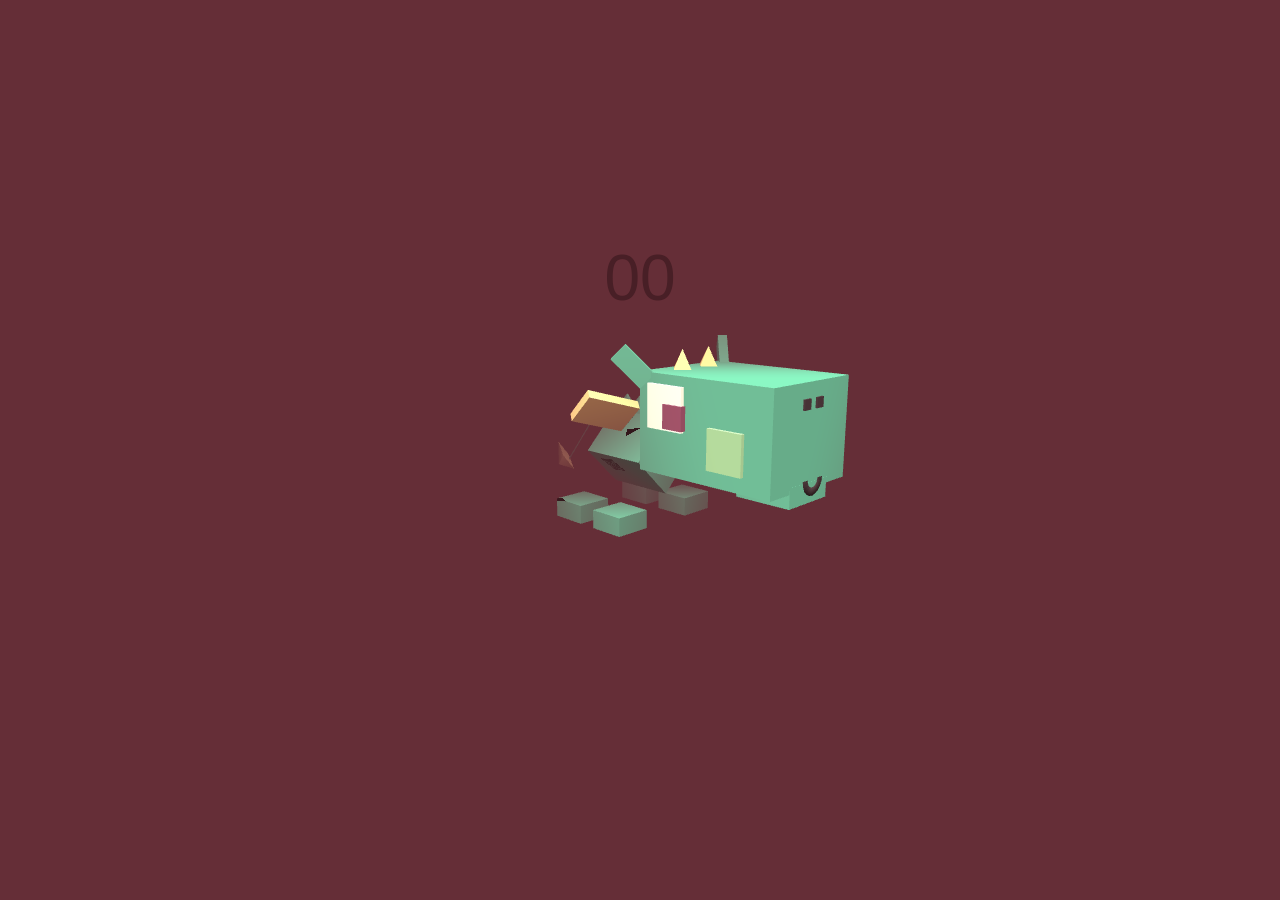
<file: index.html>
<!DOCTYPE html>
<html lang="en">
<head>
    <meta charset="UTF-8">
    <meta name="viewport" content="width=device-width, initial-scale=1.0">
    <meta http-equiv="X-UA-Compatible" content="ie=edge">
    <title>小飞鳄</title>

    <script type='text/javascript' src='js/TweenMax.min.js'></script>
    <script type='text/javascript' src='js/three.min.js'></script>
    <script type='text/javascript' src='js/OrbitControls.js'></script>

    <style type="text/css">
        *{
        margin: 0px;
        padding: 0px;
        } 
        #world {
        background: #652e37;
        position:absolute;
        width:100%;
        height:100%;
        overflow:hidden;
        }
        #instructions{
        position:absolute;
        width:100%;
        top:50%;
        margin: auto;
        margin-top:120px;
        font-family:'Open Sans', sans-serif;
        color:#fdde8c;
        font-size:.8em;
        text-transform: uppercase;
        text-align : center;
        line-height : 1.5;
        user-select: none;
        }
        .lightInstructions {
        color:#f89a78;
        font-size:.9em;
        }
        #credits{
        position:absolute;
        width:100%;
        margin: auto;
        bottom:0;
        margin-bottom:20px;
        font-family:'Open Sans', sans-serif;
        color:#f7575f;
        font-size:0.6em;
        text-transform: uppercase;
        text-align : center;
        }
        #credits a {
        color:#f7575f;
        }

        #power {
        position:absolute;
        width:100%;
        top:50%;
        margin: auto;
        margin-top:-220px;
        font-family:'Open Sans', sans-serif;
        color:#481f26;
        font-size: 4em;
        text-transform: uppercase;
        text-align : center;
        line-height : 1.5;
        user-select: none;
        }
    </style>

</head>
<body>

<div id="world"></div>
<div id="power">00</div>

<script>
//THREEJS RELATED VARIABLES 

var scene,
  camera,
  controls,
  fieldOfView,
  aspectRatio,
  nearPlane,
  farPlane,
  shadowLight,
  backLight,
  light,
  renderer,
  container;

//SCENE
var env, floor, dragon, pepperBottle,
  sneezingRate = 0,
  fireRate = 0,
  maxSneezingRate = 8,
  sneezeDelay = 500,
  awaitingSmokeParticles = [],
  timeSmoke = 0,
  timeFire = 0,
  globalSpeedRate = 1,
  sneezeTimeout,
  powerField;

//SCREEN VARIABLES

var HEIGHT,
  WIDTH,
  windowHalfX,
  windowHalfY,
  mousePos = {
    x: 0,
    y: 0
  };

//INIT THREE JS, SCREEN AND MOUSE EVENTS

function init() {
  
  powerField = document.getElementById('power');
  
  scene = new THREE.Scene();
  scene.fog = new THREE.Fog(0x652e37, 350, 500);

  HEIGHT = window.innerHeight;
  WIDTH = window.innerWidth;
  aspectRatio = WIDTH / HEIGHT;
  fieldOfView = 60;
  nearPlane = 1;
  farPlane = 2000;
  camera = new THREE.PerspectiveCamera(
    fieldOfView,
    aspectRatio,
    nearPlane,
    farPlane);
  camera.position.x = -300;
  camera.position.z = 300;
  camera.position.y = 100;
  camera.lookAt(new THREE.Vector3(0, 0, 0));
  renderer = new THREE.WebGLRenderer({
    alpha: true,
    antialias: true
  });
  renderer.setPixelRatio( window.devicePixelRatio );
  renderer.setSize(WIDTH, HEIGHT);
  renderer.shadowMapEnabled = true;
  container = document.getElementById('world');
  container.appendChild(renderer.domElement);
  windowHalfX = WIDTH / 2;
  windowHalfY = HEIGHT / 2;
  window.addEventListener('resize', onWindowResize, false);
  document.addEventListener('mouseup', handleMouseUp, false);
  document.addEventListener('touchend', handleTouchEnd, false);
  //*
  controls = new THREE.OrbitControls(camera, renderer.domElement);
  controls.minPolarAngle = -Math.PI / 2; 
  controls.maxPolarAngle = Math.PI / 2;
  controls.noZoom = true;
  controls.noPan = true;
  //*/
}

function onWindowResize() {
  HEIGHT = window.innerHeight;
  WIDTH = window.innerWidth;
  windowHalfX = WIDTH / 2;
  windowHalfY = HEIGHT / 2;
  renderer.setSize(WIDTH, HEIGHT);
  camera.aspect = WIDTH / HEIGHT;
  camera.updateProjectionMatrix();
}

function handleMouseUp(event) {
  if (sneezeTimeout) clearTimeout(sneezeTimeout);
  sneezingRate += (maxSneezingRate - sneezingRate) / 10;
  powerField.innerHTML = parseInt(sneezingRate*100/maxSneezingRate);
  dragon.prepareToSneeze(sneezingRate);
  sneezeTimeout = setTimeout(sneeze, sneezeDelay*globalSpeedRate);
  dragon.isSneezing = true;
}

function sneeze() {
  dragon.sneeze(sneezingRate);
  sneezingRate = 0;
  powerField.innerHTML = "00";
}

function handleTouchEnd(event) {
  if (sneezeTimeout) clearTimeout(sneezeTimeout);
  sneezingRate += (maxSneezingRate - sneezingRate) / 10;
  powerField.innerHTML = parseInt(sneezingRate*100/maxSneezingRate);
  dragon.prepareToSneeze(sneezingRate);
  sneezeTimeout = setTimeout(sneeze, sneezeDelay*globalSpeedRate);
  dragon.isSneezing = true;
}

function createLights() {
  light = new THREE.HemisphereLight(0xffffff, 0xb3858c, .8);

  shadowLight = new THREE.DirectionalLight(0xffffff, .8);
  shadowLight.position.set(-100, 100, 50);
  shadowLight.castShadow = true;
  shadowLight.shadowDarkness = .15;

  backLight = new THREE.DirectionalLight(0xffffff, .4);
  backLight.position.set(200, 100, 100);
  backLight.shadowDarkness = .1;
  backLight.castShadow = true;

  scene.add(backLight);
  scene.add(light);
  scene.add(shadowLight);
}

Dragon = function() {
  this.tailAmplitude = 3;
  this.tailAngle = 0;
  this.tailSpeed = .07;

  this.wingAmplitude = Math.PI / 8;
  this.wingAngle = 0;
  this.wingSpeed = 0.1
  this.isSneezing = false;

  this.threegroup = new THREE.Group(); // this is a sort of container that will hold all the meshes and will be added to the scene;

  // Materials
  var greenMat = new THREE.MeshLambertMaterial({
    color: 0x5da683,
    shading: THREE.FlatShading
  });
  var lightGreenMat = new THREE.MeshLambertMaterial({
    color: 0x95c088,
    shading: THREE.FlatShading
  });

  var yellowMat = new THREE.MeshLambertMaterial({
    color: 0xfdde8c,
    shading: THREE.FlatShading
  });

  var redMat = new THREE.MeshLambertMaterial({
    color: 0xcb3e4c,
    shading: THREE.FlatShading
  });

  var whiteMat = new THREE.MeshLambertMaterial({
    color: 0xfaf3d7,
    shading: THREE.FlatShading
  });

  var brownMat = new THREE.MeshLambertMaterial({
    color: 0x874a5c,
    shading: THREE.FlatShading
  });

  var blackMat = new THREE.MeshLambertMaterial({
    color: 0x403133,
    shading: THREE.FlatShading
  });
  var pinkMat = new THREE.MeshLambertMaterial({
    color: 0xd0838e,
    shading: THREE.FlatShading
  });

  // body
  this.body = new THREE.Group();
  this.belly = makeCube(greenMat, 30, 30, 40, 0, 0, 0, 0, 0, Math.PI / 4);

  // Wings
  this.wingL = makeCube(yellowMat, 5, 30, 20, 15, 15, 0, -Math.PI / 4, 0, -Math.PI / 4);
  this.wingL.geometry.applyMatrix(new THREE.Matrix4().makeTranslation(0, 15, 10));
  this.wingR = this.wingL.clone();
  this.wingR.position.x = -this.wingL.position.x;
  this.wingR.rotation.z = -this.wingL.rotation.z;

  // pike body
  var pikeBodyGeom = new THREE.CylinderGeometry(0, 10, 10, 4, 1);
  this.pikeBody1 = new THREE.Mesh(pikeBodyGeom, greenMat);
  this.pikeBody1.scale.set(.2, 1, 1);
  this.pikeBody1.position.z = 10;
  this.pikeBody1.position.y = 26;

  this.pikeBody2 = this.pikeBody1.clone();
  this.pikeBody2.position.z = 0
  this.pikeBody3 = this.pikeBody1.clone();
  this.pikeBody3.position.z = -10;

  // tail
  this.tail = new THREE.Group();
  this.tail.position.z = -20;
  this.tail.position.y = 10;

  var tailMat = new THREE.LineBasicMaterial({
    color: 0x5da683,
    linewidth: 5
  });

  var tailGeom = new THREE.Geometry();
  tailGeom.vertices.push(
    new THREE.Vector3(0, 0, 0),
    new THREE.Vector3(0, 5, -10),
    new THREE.Vector3(0, -5, -20),
    new THREE.Vector3(0, 0, -30)
  );

  this.tailLine = new THREE.Line(tailGeom, tailMat);

  // pike
  var pikeGeom = new THREE.CylinderGeometry(0, 10, 10, 4, 1);
  pikeGeom.applyMatrix(new THREE.Matrix4().makeRotationX(-Math.PI / 2));
  this.tailPike = new THREE.Mesh(pikeGeom, yellowMat);
  this.tailPike.scale.set(.2, 1, 1);
  this.tailPike.position.z = -35;
  this.tailPike.position.y = 0;

  this.tail.add(this.tailLine);
  this.tail.add(this.tailPike);

  this.body.add(this.belly);
  this.body.add(this.wingL);
  this.body.add(this.wingR);
  this.body.add(this.tail);
  this.body.add(this.pikeBody1);
  this.body.add(this.pikeBody2);
  this.body.add(this.pikeBody3);

  // head
  this.head = new THREE.Group();

  // head face
  this.face = makeCube(greenMat, 60, 50, 80, 0, 25, 40, 0, 0, 0);
  
  
  // head horn
  var hornGeom = new THREE.CylinderGeometry(0, 6, 10, 4, 1);
  this.hornL = new THREE.Mesh(hornGeom, yellowMat);
  this.hornL.position.y = 55;
  this.hornL.position.z = 10;
  this.hornL.position.x = 10;

  this.hornR = this.hornL.clone();
  this.hornR.position.x = -10;

  // head ears
  this.earL = makeCube(greenMat, 5, 10, 20, 32, 42, 2, 0, 0, 0);
  this.earL.geometry.applyMatrix(new THREE.Matrix4().makeTranslation(0, 5, -10));
  this.earL.geometry.applyMatrix(new THREE.Matrix4().makeRotationX(Math.PI / 4));
  this.earL.geometry.applyMatrix(new THREE.Matrix4().makeRotationY(-Math.PI / 4));

  this.earR = makeCube(greenMat, 5, 10, 20, -32, 42, 2, 0, 0, 0);
  this.earR.geometry.applyMatrix(new THREE.Matrix4().makeTranslation(0, 5, -10));
  this.earR.geometry.applyMatrix(new THREE.Matrix4().makeRotationX(Math.PI / 4));
  this.earR.geometry.applyMatrix(new THREE.Matrix4().makeRotationY(Math.PI / 4));

  // head mouth
  this.mouth = new THREE.Group();
  this.mouth.position.z = 50;
  this.mouth.position.y = 3;
  this.mouth.rotation.x = 0//Math.PI / 8;

  // head mouth jaw
  this.jaw = makeCube(greenMat, 30, 10, 30, 0, -5, 15, 0, 0, 0);
  this.mouth.add(this.jaw);

  // head mouth tongue
  this.tongue = makeCube(redMat, 20, 10, 20, 0, -3, 15, 0, 0, 0);
  this.mouth.add(this.tongue);
  
  // head smile
  var smileGeom = new THREE.TorusGeometry( 6, 2, 2, 10, Math.PI );
  this.smile = new THREE.Mesh(smileGeom, blackMat);
  this.smile.position.z = 82;  
  this.smile.position.y = 5;
  this.smile.rotation.z = -Math.PI;
  

  // head cheek
  this.cheekL = makeCube(lightGreenMat, 4, 20, 20, 30, 18, 55, 0, 0, 0);
  this.cheekR = this.cheekL.clone();
  this.cheekR.position.x = -this.cheekL.position.x;
  
  //head spots
  this.spot1 = makeCube(lightGreenMat, 2, 2, 2, 20, 16, 80, 0, 0, 0);
  
  this.spot2 = this.spot1.clone();
  this.spot2.position.x = 15;
  this.spot2.position.y = 14;
  
  this.spot3 = this.spot1.clone();
  this.spot3.position.x = 16;
  this.spot3.position.y = 20;
  
  this.spot4 = this.spot1.clone();
  this.spot4.position.x = 12;
  this.spot4.position.y = 18;
  
    
  this.spot5 = this.spot1.clone();
  this.spot5.position.x = -15;
  this.spot5.position.y = 14;
  
  this.spot6 = this.spot1.clone();
  this.spot6.position.x = -14;
  this.spot6.position.y = 20;
  
  this.spot7 = this.spot1.clone();
  this.spot7.position.x = -19;
  this.spot7.position.y = 17;
  
  this.spot8 = this.spot1.clone();
  this.spot8.position.x = -11;
  this.spot8.position.y = 17;
  
  
  // head eye
  this.eyeL = makeCube(whiteMat, 10, 22, 22, 27, 34, 18, 0, 0, 0);
  this.eyeR = this.eyeL.clone();
  this.eyeR.position.x = -27;

  // head iris
  this.irisL = makeCube(brownMat, 10, 12, 12, 28, 30, 24, 0, 0, 0);
  this.irisR = this.irisL.clone();
  this.irisR.position.x = -this.irisL.position.x;

  // head nose
  this.noseL = makeCube(blackMat, 5, 5, 8, 5, 40, 77, 0, 0, 0);
  this.noseR = this.noseL.clone();
  this.noseR.position.x = -this.noseL.position.x;

  this.head.position.z = 30;
  this.head.add(this.face);
  this.head.add(this.hornL);
  this.head.add(this.hornR);
  this.head.add(this.earL);
  this.head.add(this.earR);
  this.head.add(this.mouth);
  this.head.add(this.eyeL);
  this.head.add(this.eyeR);
  this.head.add(this.irisL);
  this.head.add(this.irisR);
  this.head.add(this.noseL);
  this.head.add(this.noseR);
  this.head.add(this.cheekL);
  this.head.add(this.cheekR);
  this.head.add(this.smile);
  /*
  this.head.add(this.spot1);
  this.head.add(this.spot2);
  this.head.add(this.spot3);
  this.head.add(this.spot4);
  this.head.add(this.spot5);
  this.head.add(this.spot6);
  this.head.add(this.spot7);
  this.head.add(this.spot8);
  */
  // legs
  this.legFL = makeCube(greenMat, 20, 10, 20, 20, -30, 15, 0, 0, 0);
  this.legFR = this.legFL.clone();
  this.legFR.position.x = -30;
  this.legBL = this.legFL.clone();
  this.legBL.position.z = -15;
  this.legBR = this.legBL.clone();
  this.legBR.position.x = -30;

  this.threegroup.add(this.body);
  this.threegroup.add(this.head);
  this.threegroup.add(this.legFL);
  this.threegroup.add(this.legFR);
  this.threegroup.add(this.legBL);
  this.threegroup.add(this.legBR);
  //this.threegroup.add(this.pike);

  this.threegroup.traverse(function(object) {
    if (object instanceof THREE.Mesh) {
      object.castShadow = true;
      object.receiveShadow = true;
    }
  });
}

Dragon.prototype.update = function() {

  this.tailAngle += this.tailSpeed/globalSpeedRate;
  this.wingAngle += this.wingSpeed/globalSpeedRate;
  for (var i = 0; i < this.tailLine.geometry.vertices.length; i++) {
    var v = this.tailLine.geometry.vertices[i];
    v.y = Math.sin(this.tailAngle - (Math.PI / 3) * i) * this.tailAmplitude * i * i;
    v.x = Math.cos(this.tailAngle / 2 + (Math.PI / 10) * i) * this.tailAmplitude * i * i;
    if (i == this.tailLine.geometry.vertices.length - 1) {
      this.tailPike.position.x = v.x;
      this.tailPike.position.y = v.y;
      this.tailPike.rotation.x = (v.y / 30);
    }
  }
  this.tailLine.geometry.verticesNeedUpdate = true;

  this.wingL.rotation.z = -Math.PI / 4 + Math.cos(this.wingAngle) * this.wingAmplitude;
  this.wingR.rotation.z = Math.PI / 4 - Math.cos(this.wingAngle) * this.wingAmplitude;
}

Dragon.prototype.prepareToSneeze = function(s) {
  var _this = this;
  var speed = .7*globalSpeedRate;
  TweenLite.to(this.head.rotation, speed, {
    x: -s * .12,
    ease: Back.easeOut
  });
  TweenLite.to(this.head.position, speed, {
    z: 30 - s * 2.2,
    y: s * 2.2,
    ease: Back.easeOut
  });
  TweenLite.to(this.mouth.rotation, speed, {
    x: s * .18,
    ease: Back.easeOut
  });
  
  TweenLite.to(this.smile.position, speed/2, {
    z:75,
    y:10,
    ease: Back.easeOut
  });
  TweenLite.to(this.smile.scale, speed/2, {
    x:0, y:0,
    ease: Back.easeOut
  });
  
  TweenMax.to(this.noseL.scale, speed, {
    x: 1 + s * .1,
    y: 1 + s * .1,
    ease: Back.easeOut
  });
  TweenMax.to(this.noseR.scale, speed, {
    x: 1 + s * .1,
    y: 1 + s * .1,
    ease: Back.easeOut
  });
  TweenMax.to(this.eyeL.scale, speed, {
    y: 1 + s * .01,
    ease: Back.easeOut
  });
  TweenMax.to(this.eyeR.scale, speed, {
    y: 1 + s * .01,
    ease: Back.easeOut
  });
  TweenMax.to(this.irisL.scale, speed, {
    y: 1 + s * .05,
    z: 1 + s * .05,
    ease: Back.easeOut
  });
  TweenMax.to(this.irisR.scale, speed, {
    y: 1 + s * .05,
    z: 1 + s * .05,
    ease: Back.easeOut
  });
  TweenMax.to(this.irisL.position, speed, {
    y: 30 + s * .8,
    z: 24 - s * .4,
    ease: Back.easeOut
  });
  TweenMax.to(this.irisR.position, speed, {
    y: 30 + s * .8,
    z: 24 - s * .4,
    ease: Back.easeOut
  });
  TweenMax.to(this.earL.rotation, speed, {
    x: -s * .1,
    y: -s * .1,
    ease: Back.easeOut
  });
  TweenMax.to(this.earR.rotation, speed, {
    x: -s * .1,
    y: s * .1,
    ease: Back.easeOut
  });
  TweenMax.to(this.wingL.rotation, speed, {
    z: -Math.PI / 4 - s * .1,
    ease: Back.easeOut
  });
  TweenMax.to(this.wingR.rotation, speed, {
    z: Math.PI / 4 + s * .1,
    ease: Back.easeOut
  });
  TweenMax.to(this.body.rotation, speed, {
    x: -s * .05,
    ease: Back.easeOut
  });
  TweenMax.to(this.body.scale, speed, {
    y: 1 + s * .01,
    ease: Back.easeOut
  });
  TweenMax.to(this.body.position, speed, {
    z: -s * 2,
    ease: Back.easeOut
  });

  TweenMax.to(this.tail.rotation, speed, {
    x: s * 0.1,
    ease: Back.easeOut
  });

}

Dragon.prototype.sneeze = function(s) {
  var _this = this;
  var sneezeEffect = 1 - (s / maxSneezingRate);
  var speed = .1*globalSpeedRate;
  timeFire = Math.round(s * 10);

  TweenLite.to(this.head.rotation, speed, {
    x: s * .05,
    ease: Back.easeOut
  });
  TweenLite.to(this.head.position, speed, {
    z: 30 + s * 2.4,
    y: -s * .4,
    ease: Back.easeOut
  });

  TweenLite.to(this.mouth.rotation, speed, {
    x: 0,
    ease: Strong.easeOut
  });
  
  TweenLite.to(this.smile.position, speed*2, {
    z:82,
    y:5,
    ease: Strong.easeIn
  });
  
  TweenLite.to(this.smile.scale, speed*2, {
    x:1,
    y:1,
    ease: Strong.easeIn
  });
  

  TweenMax.to(this.noseL.scale, speed, {
    y: sneezeEffect,
    ease: Strong.easeOut
  });
  TweenMax.to(this.noseR.scale, speed, {
    y: sneezeEffect,
    ease: Strong.easeOut
  });
  TweenMax.to(this.noseL.position, speed, {
    y: 40, // - (sneezeEffect * 5),
    ease: Strong.easeOut
  });
  TweenMax.to(this.noseR.position, speed, {
    y: 40, // - (sneezeEffect * 5),
    ease: Strong.easeOut
  });
  TweenMax.to(this.irisL.scale, speed, {
    y: sneezeEffect/2,
    z: 1,
    ease: Strong.easeOut
  });
  TweenMax.to(this.irisR.scale, speed, {
    y: sneezeEffect/2,
    z: 1,
    ease: Strong.easeOut
  });
  TweenMax.to(this.eyeL.scale, speed, {
    y: sneezeEffect/2,
    ease: Back.easeOut
  });
  TweenMax.to(this.eyeR.scale, speed, {
    y: sneezeEffect/2,
    ease: Back.easeOut
  });

  TweenMax.to(this.wingL.rotation, speed, {
    z: -Math.PI / 4 + s * .15,
    ease: Back.easeOut
  });
  TweenMax.to(this.wingR.rotation, speed, {
    z: Math.PI / 4 - s * .15,
    ease: Back.easeOut
  });

  TweenMax.to(this.body.rotation, speed, {
    x: s * 0.02,
    ease: Back.easeOut
  });
  TweenMax.to(this.body.scale, speed, {
    y: 1 - s * .03,
    ease: Back.easeOut
  });
  TweenMax.to(this.body.position, speed, {
    z: s * 2,
    ease: Back.easeOut
  });

  TweenMax.to(this.irisL.position, speed*7, {
    y: 35,
    ease: Back.easeOut
  });
  TweenMax.to(this.irisR.position, speed*7, {
    y: 35,
    ease: Back.easeOut
  });
  TweenMax.to(this.earR.rotation, speed*3, {
    x: s * .20,
    y: s * .20,
    ease: Back.easeOut
  });
  TweenMax.to(this.earL.rotation, speed*3, {
    x: s * .20,
    y: -s * .20,
    ease: Back.easeOut,
    onComplete: function() {
      _this.backToNormal(s);
      fireRate = s;
      console.log(fireRate);
    }
  });

  TweenMax.to(this.tail.rotation, speed*3, {
    x: -s * 0.1,
    ease: Back.easeOut
  });

}

Dragon.prototype.backToNormal = function(s) {
  var _this = this;
  var speed = 1*globalSpeedRate;
  TweenLite.to(this.head.rotation, speed, {
    x: 0,
    ease: Strong.easeInOut
  });
  TweenLite.to(this.head.position, speed, {
    z: 30,
    y: 0,
    ease: Back.easeOut
  });
  TweenMax.to(this.noseL.scale, speed, {
    x: 1,
    y: 1,
    ease: Strong.easeInOut
  });
  TweenMax.to(this.noseR.scale, speed, {
    x: 1,
    y: 1,
    ease: Strong.easeInOut
  });
  TweenMax.to(this.noseL.position, speed, {
    y: 40,
    ease: Strong.easeInOut
  });
  TweenMax.to(this.noseR.position, speed, {
    y: 40,
    ease: Strong.easeInOut
  });
  TweenMax.to(this.irisL.scale, speed, {
    y: 1,
    z: 1,
    ease: Back.easeOut
  });
  TweenMax.to(this.irisR.scale, speed, {
    y: 1,
    z: 1,
    ease: Back.easeOut
  });
  TweenMax.to(this.irisL.position, speed*.7, {
    y: 30,
    ease: Back.easeOut
  });
  TweenMax.to(this.irisR.position, speed*.7, {
    y: 30,
    ease: Back.easeOut
  });
  TweenMax.to(this.eyeL.scale, speed, {
    y: 1,
    ease: Strong.easeOut
  });
  TweenMax.to(this.eyeR.scale, speed, {
    y: 1,
    ease: Strong.easeOut
  });
  TweenMax.to(this.body.rotation, speed, {
    x: 0,
    ease: Back.easeOut
  });
  TweenMax.to(this.body.scale, speed, {
    y: 1,
    ease: Back.easeOut
  });
  TweenMax.to(this.body.position, speed, {
    z: 0,
    ease: Back.easeOut
  });

  TweenMax.to(this.wingL.rotation, speed*1.3, {
    z: -Math.PI / 4,
    ease: Back.easeInOut
  });
  TweenMax.to(this.wingR.rotation, speed*1.3, {
    z: Math.PI / 4,
    ease: Back.easeInOut
  });

  TweenMax.to(this.earL.rotation, speed*1.3, {
    x: 0,
    y: 0,
    ease: Back.easeInOut
  });
  TweenMax.to(this.earR.rotation, speed*1.3, {
    x: 0,
    y: 0,
    ease: Back.easeInOut,
    onComplete: function() {
      _this.isSneezing = false;
      timeSmoke = Math.round(s * 5);
    }
  });

  TweenMax.to(this.tail.rotation, speed*1.3, {
    x: 0,
    ease: Back.easeOut
  });

}

function makeCube(mat, w, h, d, posX, posY, posZ, rotX, rotY, rotZ) {
  var geom = new THREE.BoxGeometry(w, h, d);
  var mesh = new THREE.Mesh(geom, mat);
  mesh.position.x = posX;
  mesh.position.y = posY;
  mesh.position.z = posZ;
  mesh.rotation.x = rotX;
  mesh.rotation.y = rotY;
  mesh.rotation.z = rotZ;
  return mesh;
}

function createFloor() {
  env = new THREE.Group();

  floor = new THREE.Mesh(new THREE.PlaneBufferGeometry(2000, 2000), new THREE.MeshBasicMaterial({
    color: 0X652e37
  }));
  floor.rotation.x = -Math.PI / 2;
  floor.position.y = -36;
  floor.receiveShadow = true;

  env.add(floor);
  scene.add(env);
}

function createDragon() {
  dragon = new Dragon();
  scene.add(dragon.threegroup);
}

SmokeParticle = function() {
  this.color = {
    r: 0,
    g: 0,
    b: 0
  };
  var particleMat = new THREE.MeshLambertMaterial({
    transparent: true,
    opacity: .5,
    shading: THREE.FlatShading
  });
  this.mesh = makeCube(particleMat, 4, 4, 4, 0, 0, 0, 0, 0, 0);
  awaitingSmokeParticles.push(this);
}

SmokeParticle.prototype.initialize = function() {
  this.mesh.rotation.x = 0;
  this.mesh.rotation.y = 0;
  this.mesh.rotation.z = 0;

  this.mesh.position.x = 0;
  this.mesh.position.y = 0;
  this.mesh.position.z = 0;

  this.mesh.scale.x = 1;
  this.mesh.scale.y = 1;
  this.mesh.scale.z = 1;

  this.mesh.material.opacity = .5;
  awaitingSmokeParticles.push(this);
}

SmokeParticle.prototype.updateColor = function() { 
  this.mesh.material.color.setRGB(this.color.r, this.color.g, this.color.b);
}

SmokeParticle.prototype.fly = function() {
  var _this = this;
  var speed = 10*globalSpeedRate;
  var ease = Strong.easeOut;
  var initX = this.mesh.position.x;
  var initY = this.mesh.position.y;
  var initZ = this.mesh.position.z;
  var bezier = {
    type: "cubic",
    values: [{
      x: initX,
      y: initY,
      z: initZ
    }, {
      x: initX + 30 - Math.random() * 10,
      y: initY + 20 + Math.random() * 2,
      z: initZ + 20
    }, {
      x: initX + 10 + Math.random() * 20,
      y: initY + 40 + Math.random() * 5,
      z: initZ - 30
    }, {
      x: initX + 50 - Math.random() * 20,
      y: initY + 70 + Math.random() * 10,
      z: initZ + 20
    }]
  };
  TweenMax.to(this.mesh.position, speed, {
    bezier: bezier,
    ease: ease
  });
  TweenMax.to(this.mesh.rotation, speed, {
    x: Math.random() * Math.PI * 3,
    y: Math.random() * Math.PI * 3,
    ease: ease
  });
  TweenMax.to(this.mesh.scale, speed, {
    x: 5 + Math.random() * 5,
    y: 5 + Math.random() * 5,
    z: 5 + Math.random() * 5,
    ease: ease
  });
  //*
  TweenMax.to(this.mesh.material, speed, {
    opacity: 0,
    ease: ease,
    onComplete: function() {
      _this.initialize();
    }
  });
  //*/
}

SmokeParticle.prototype.fire = function(f) {
  var _this = this;
  var speed = 1*globalSpeedRate;
  var ease = Strong.easeOut;
  var initX = this.mesh.position.x;
  var initY = this.mesh.position.y;
  var initZ = this.mesh.position.z;

  TweenMax.to(this.mesh.position, speed, {
    x: 0,
    y: initY-2*f,
    z: Math.max(initZ+15*f, initZ+40),
    ease: ease
  });
  TweenMax.to(this.mesh.rotation, speed, {
    x: Math.random() * Math.PI * 3,
    y: Math.random() * Math.PI * 3,
    ease: ease
  });
  
  var bezierScale = [{
      x:1,
      y:1,
      z:1
    },{
      x:f/maxSneezingRate+Math.random()*.3,
      y:f/maxSneezingRate+Math.random()*.3,
      z:f*2/maxSneezingRate+Math.random()*.3
    }, {
      x:f/maxSneezingRate+Math.random()*.5,
      y:f/maxSneezingRate+Math.random()*.5,
      z:f*2/maxSneezingRate+Math.random()*.5
    },{
      x:f*2/maxSneezingRate+Math.random()*.5,
      y:f*2/maxSneezingRate+Math.random()*.5,
      z:f*4/maxSneezingRate+Math.random()*.5
    },{
      x:f*2+Math.random()*5,
      y:f*2+Math.random()*5,
      z:f*2+Math.random()*5
    }];
  
  TweenMax.to(this.mesh.scale, speed * 2, {
    bezier:bezierScale,
    ease: ease,
    onComplete: function() {
      _this.initialize();
    }
  });

  TweenMax.to(this.mesh.material, speed, {
    opacity: 0,
    ease: ease
  });
  //*
  
  var bezierColor = [{
      r: 255 / 255,
      g: 205 / 255,
      b: 74 / 255
    },{
      r: 255 / 255,
      g: 205 / 255,
      b: 74 / 255
    },{
      r: 255 / 255,
      g: 205 / 255,
      b: 74 / 255
    }, {
      r: 247 / 255,
      g: 34 / 255,
      b: 50 / 255
    }, {
      r: 0 / 255,
      g: 0 / 255,
      b: 0 / 255
    }];
  
  
  TweenMax.to(this.color, speed, {
    bezier: bezierColor,
    ease: Strong.easeOut,
    onUpdate: function() {
      _this.updateColor();
    }
  });
  //*/
}

function getSmokeParticle() {
  var p;
  if (!awaitingSmokeParticles.length) {
    p = new SmokeParticle();
  }
  p = awaitingSmokeParticles.pop();
  return p;
}

function loop() {
  render();
  if (!dragon.isSneezing) {
    dragon.update();
  }

  if (timeSmoke > 0) {
    //if (timeSmoke%2==0){
    var noseTarget = (Math.random() > .5) ? dragon.noseL : dragon.noseR;
    var p = getSmokeParticle();
    var pos = noseTarget.localToWorld(new THREE.Vector3(0, 0, 2));

    p.mesh.position.x = pos.x;
    p.mesh.position.y = pos.y;
    p.mesh.position.z = pos.z;
    p.mesh.material.color.setHex(0x555555);
    p.mesh.material.opacity = .2;

    scene.add(p.mesh);
    p.fly();
    //}
    timeSmoke--;
  }

  if (timeFire > 0) {
    var noseTarget = (Math.random() > .5) ? dragon.noseL : dragon.noseR;
    var colTarget = (Math.random() > .5) ? 0xfdde8c : 0xcb3e4c;
    var f = getSmokeParticle();
    var posF = noseTarget.localToWorld(new THREE.Vector3(0, 0, 2));

    f.mesh.position.x = posF.x;
    f.mesh.position.y = posF.y;
    f.mesh.position.z = posF.z;
    f.color = {
      r: 255 / 255,
      g: 205 / 255,
      b: 74 / 255
    };
    f.mesh.material.color.setRGB(f.color.r, f.color.g, f.color.b);
    f.mesh.material.opacity = 1;

    scene.add(f.mesh);
    f.fire(fireRate);
    timeFire--;
  }

  requestAnimationFrame(loop);
}

function render() {
  if (controls) controls.update();
  renderer.render(scene, camera);
}

init();
createLights();
createFloor();
createDragon();
loop();

//dragon.threegroup.rotation.y = Math.PI/4;

function clamp(v, min, max) {
  return Math.min(Math.max(v, min), max);
}

function rule3(v, vmin, vmax, tmin, tmax) {
  var nv = Math.max(Math.min(v, vmax), vmin);
  var dv = vmax - vmin;
  var pc = (nv - vmin) / dv;
  var dt = tmax - tmin;
  var tv = tmin + (pc * dt);
  return tv;

}
</script>

</body>
</html>
</file>
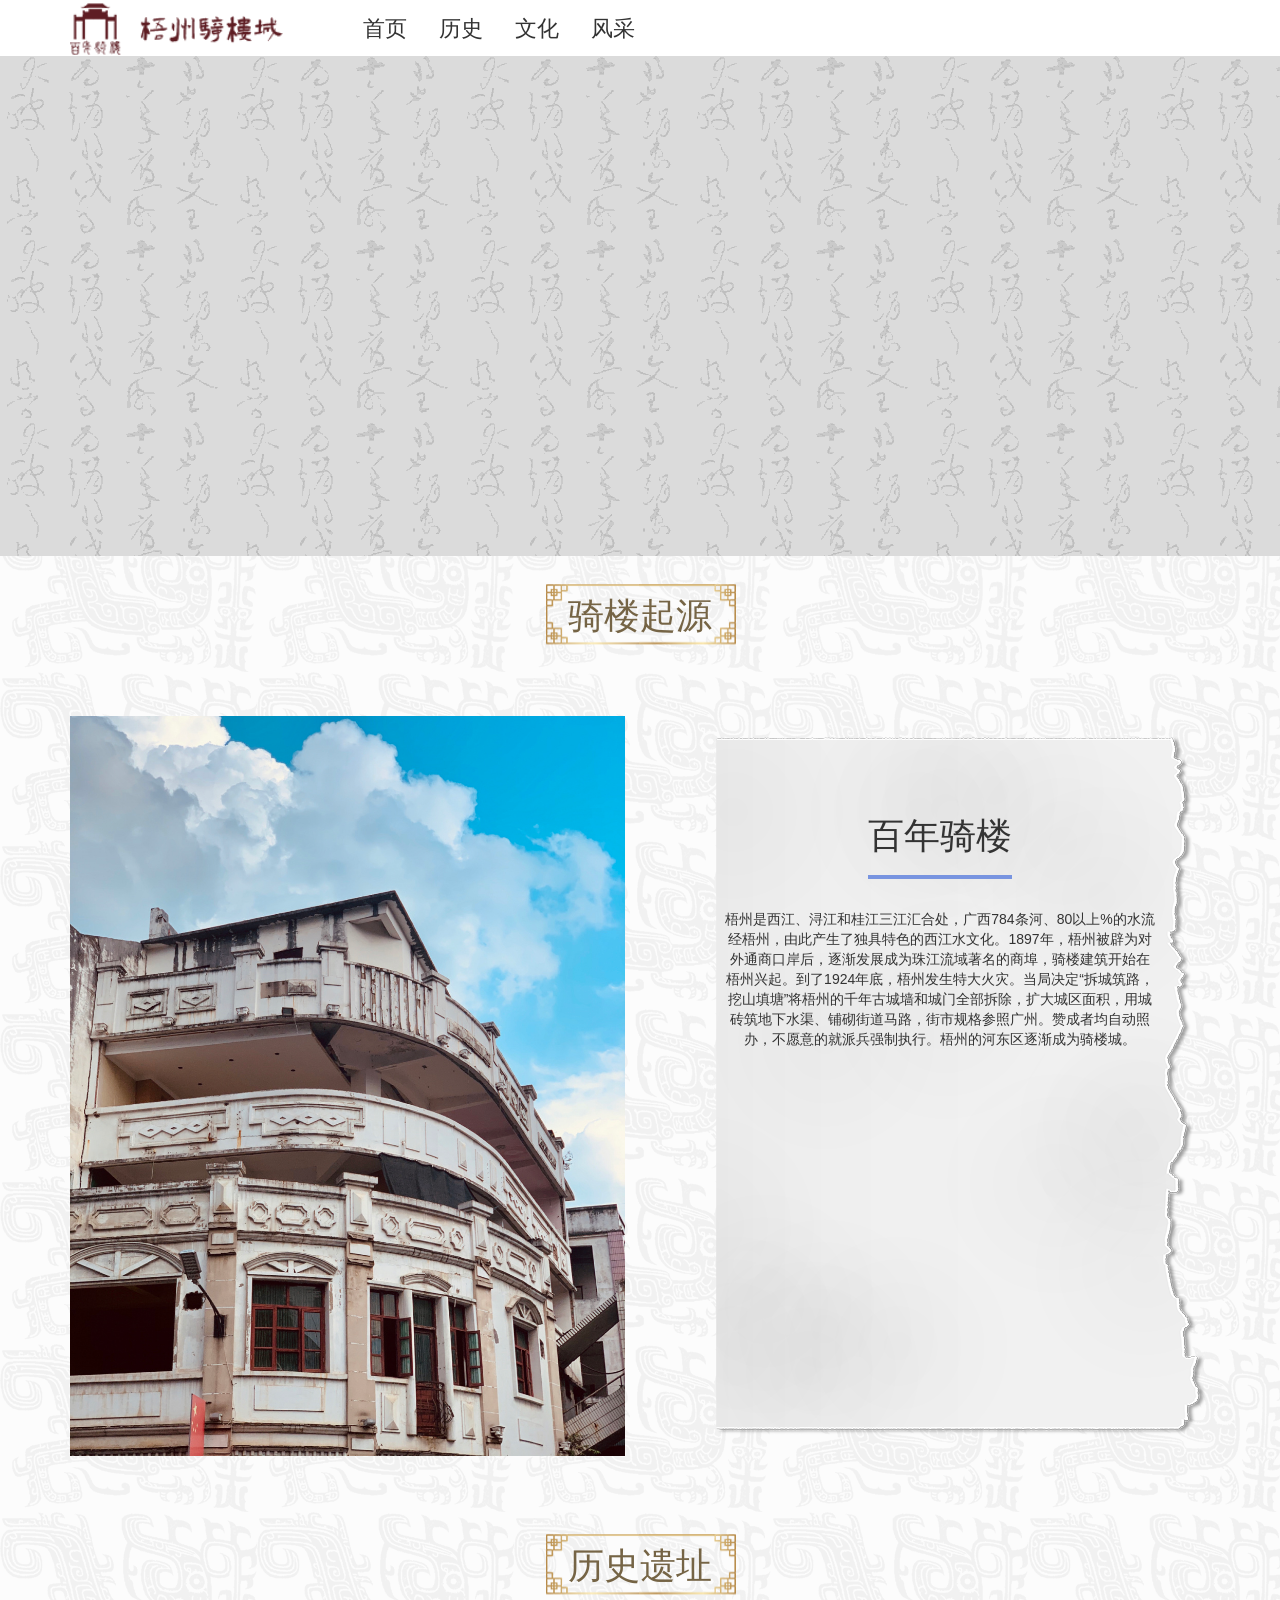
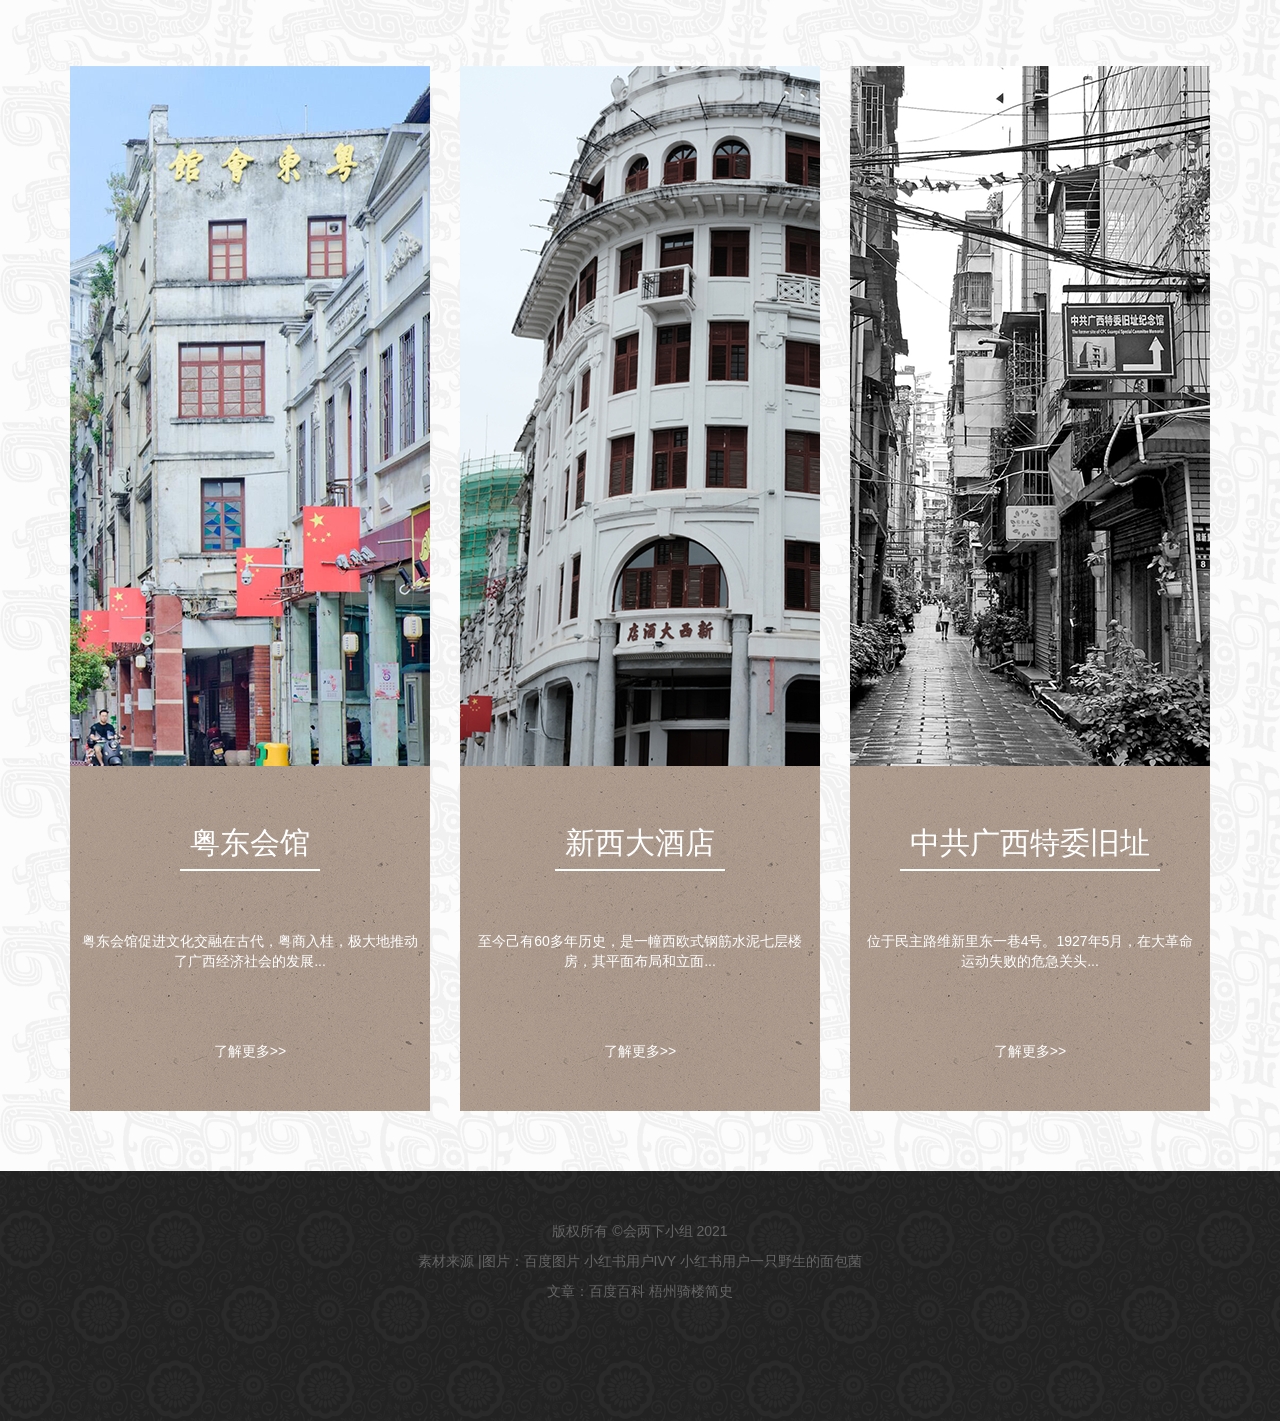
<file: lishi.html>
<!doctype html>
<html lang="zh-CN">
  <head>
    <meta charset="utf-8">
    <meta http-equiv="X-UA-Compatible" content="IE=edge">
    <meta name="viewport" content="width=device-width, initial-scale=1">
    <!-- 上述3个meta标签*必须*放在最前面，任何其他内容都*必须*跟随其后！ -->
    <title>梧州骑楼城</title>

    <!-- Bootstrap -->
    <!-- <link rel="stylesheet" href="css/reset.css"> -->
    <link rel="stylesheet" href="bootstrap/css/bootstrap.min.css">
    <link rel="stylesheet" href="css/lishi.css">
    <!-- HTML5 shim 和 Respond.js 是为了让 IE8 支持 HTML5 元素和媒体查询（media queries）功能 -->
    <!-- 警告：通过 file:// 协议（就是直接将 html 页面拖拽到浏览器中）访问页面时 Respond.js 不起作用 -->
    <!--[if lt IE 9]>
      <script src="https://cdn.jsdelivr.net/npm/html5shiv@3.7.3/dist/html5shiv.min.js"></script>
      <script src="https://cdn.jsdelivr.net/npm/respond.js@1.4.2/dest/respond.min.js"></script>
    <![endif]-->
  </head>

  <body>
    <div class="wap">
        <div class="container bianbg">
            <div class="row">
                <div class="col-lg-3 hidden-sm hidden-xs hidden-md">
                    <a href="index.html">
                    <img src="images/lg.png" alt="" class="logo">
                    </a>
                </div>
                <ul class="nav nav-pills">
                    <li role="presentation"><a href="index.html">首页</a></li>
                    <li role="presentation"><a href="lishi.html">历史</a></li>
                    <li role="presentation"><a href="wenhua.html">文化</a></li>
                    <li role="presentation"><a href="yingxiang.html">风采</a></li>
                </ul>
            </div>   
        </div>
    </div>

    <div class="ban ">
       <div class="container">
           <div class="row">
               <!-- <div class="col-lg-4 col-lg-offset-4 pp">
                   <p class="pp1">百年骑楼</p>
                   <p>Bainian Qilou</p>
                </div> -->
           </div>
       </div>  
    </div>

    <div class="container biaot">
        <div class="biaobg">
           <h1>骑楼起源</h1>
         </div>
     </div>

    <div class="pand1">
        <div class="container jieshao">
            <div class="row">
                <div class="col-lg-6 col-md-6 col-sm-6 col-xs-12 " >
                    <div class="yctp">
                        <img src="images/IMG_6754(20210609-144641).JPG" class="img-responsive tupian"    alt="Responsive image">
                    </div>
                </div>
                <div class="col-lg-6 col-md-6 col-sm-6 col-xs-12 hidden-xs">
                    <div class="wenz">
                        <h1 class="wenzi-2">百年骑楼</h1>
                        <p class="wenzi-1">梧州是西江、浔江和桂江三江汇合处，广西784条河、80以上%的水流经梧州，由此产生了独具特色的西江水文化。1897年，梧州被辟为对外通商口岸后，逐渐发展成为珠江流域著名的商埠，骑楼建筑开始在梧州兴起。到了1924年底，梧州发生特大火灾。当局决定“拆城筑路，挖山填塘”将梧州的千年古城墙和城门全部拆除，扩大城区面积，用城砖筑地下水渠、铺砌街道马路，街市规格参照广州。赞成者均自动照办，不愿意的就派兵强制执行。梧州的河东区逐渐成为骑楼城。</p>
                    </div>
                </div>
            </div>
        </div>
    </div>

    <div class="container biaot">
        <div class="biaobg">
           <h1>历史遗址</h1>
         </div>
     </div>

    <div class="gaibian">
        <div class="container">
            <div class="row">
                <div class="col-lg-4 col-md-4 col-sm-6 col-xs-12 wenben1">
                    <div class="wenzi1">
                        <img src="images/1.png" alt="">
                           <div class="hh">
                               <h1>粤东会馆</h1>
                               <p>粤东会馆促进文化交融在古代，粤商入桂，极大地推动了广西经济社会的发展...</p>
                               <a href="yizhi1.html"><p>了解更多>></p></a>
                           </div>
                    </div>
                </div>
                <div class="col-lg-4 col-md-4 col-sm-6 col-xs-12 wenben1">
                    <div class="wenzi1">
                        <img src="images/2.png" alt="">
                        <div class="hh">
                            <h1>新西大酒店</h1>
                            <p>至今己有60多年历史，是一幢西欧式钢筋水泥七层楼房，其平面布局和立面...</p>
                            <a href="yizhi2.html"><p>了解更多>></p></a>
                        </div>
                    </div>
                </div>
                <div class="col-lg-4 col-md-4 col-sm-6 col-xs-12 wenben1">
                    <div class="wenzi1">
                        <img src="images/3.png" alt="">
                        <div class="hh">
                            <h1>中共广西特委旧址</h1>
                            <p>位于民主路维新里东一巷4号。1927年5月，在大革命运动失败的危急关头...</p>
                            <a href="yizhi3.html"><p>了解更多>></p></a>
                        </div>
                    </div>
                </div>

                </div>

            </div>            
        </div>
    </div>

    <div class="banwei">
        <div class="container">
            <div class="row">
                <div class="col-lg-6 col-lg-offset-3">
                    <p>版权所有 ©会两下小组 2021</p>
                    <p>素材来源 |图片：百度图片 小红书用户IVY 小红书用户一只野生的面包菌</p>
                    <p>文章：百度百科 梧州骑楼简史</p>  
                </div>
            </div>
        </div>
    </div> 


    <!-- jQuery (Bootstrap 的所有 JavaScript 插件都依赖 jQuery，所以必须放在前边) -->
    <script src="css/jquery.min.js"></script>
    <!-- 加载 Bootstrap 的所有 JavaScript 插件。你也可以根据需要只加载单个插件。 -->
    <script src="css/bootstrap.min.js"></script>

  </body>
</html>
</file>
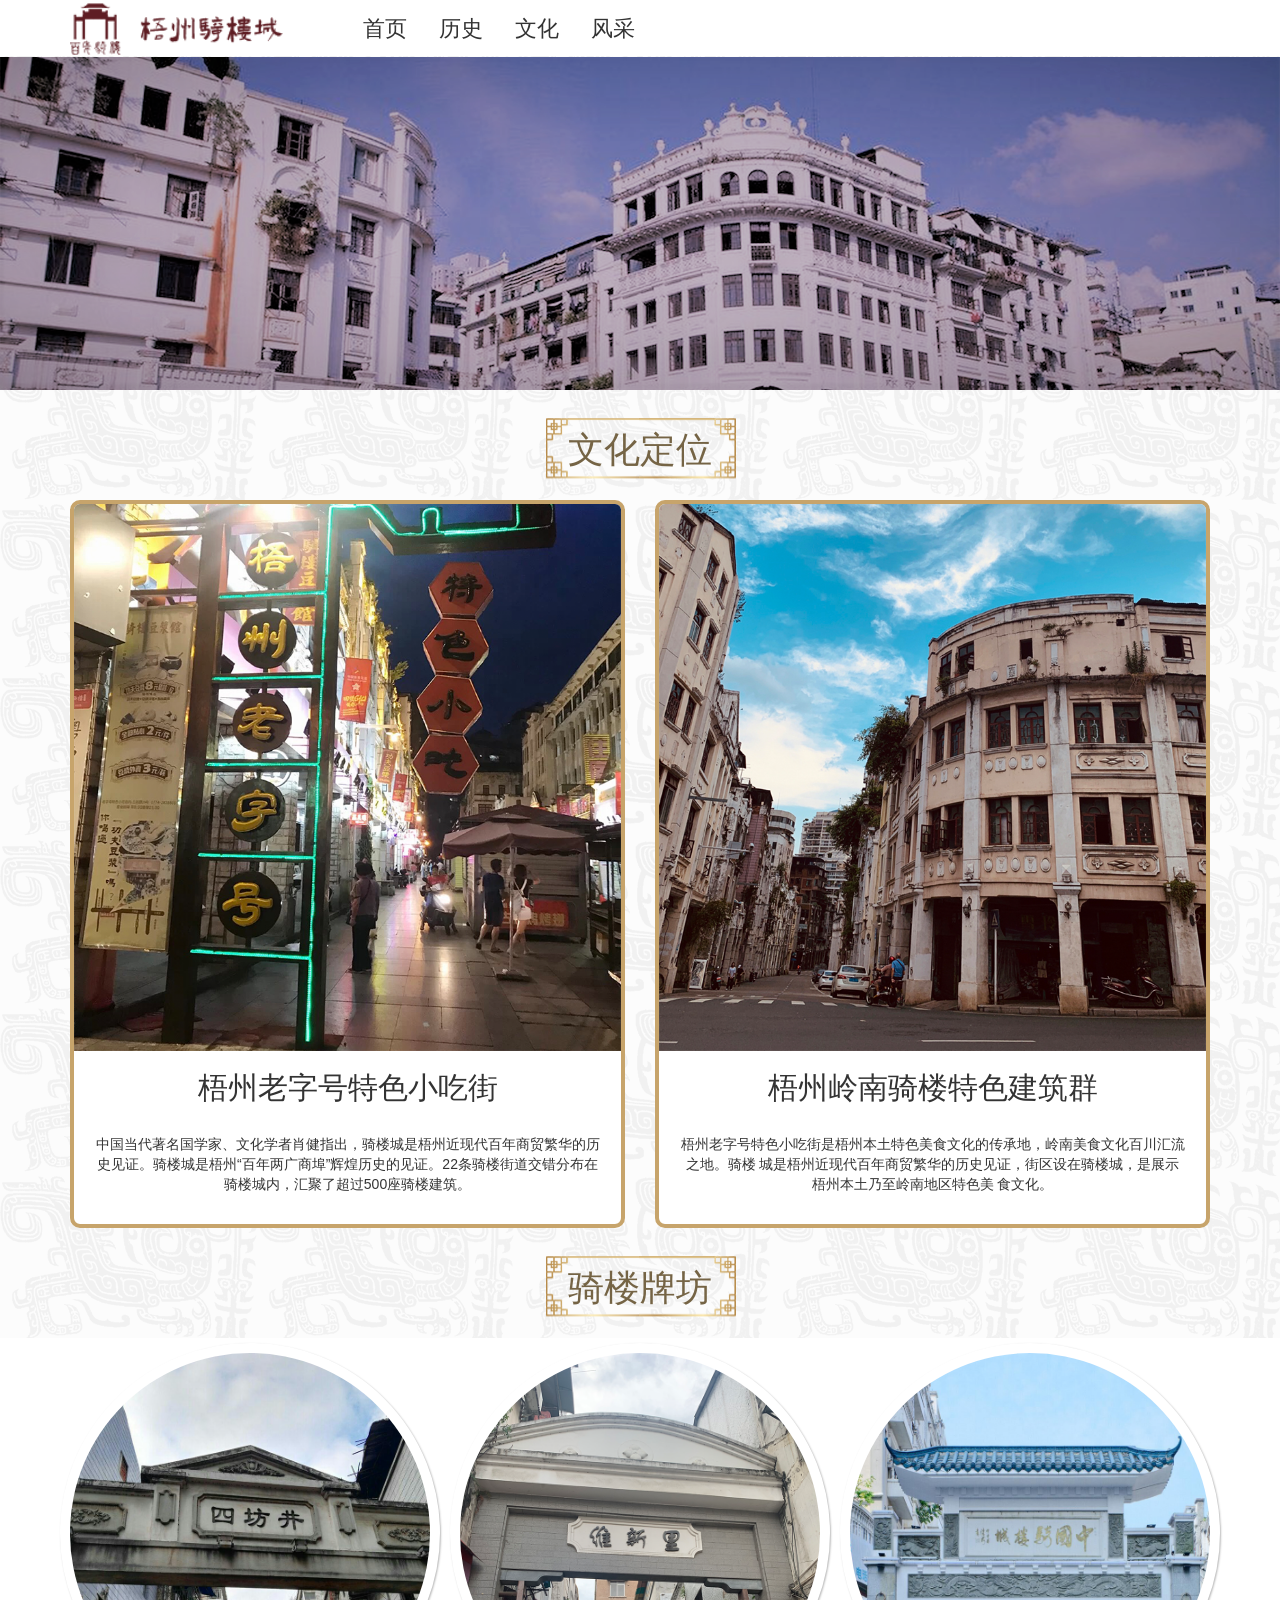
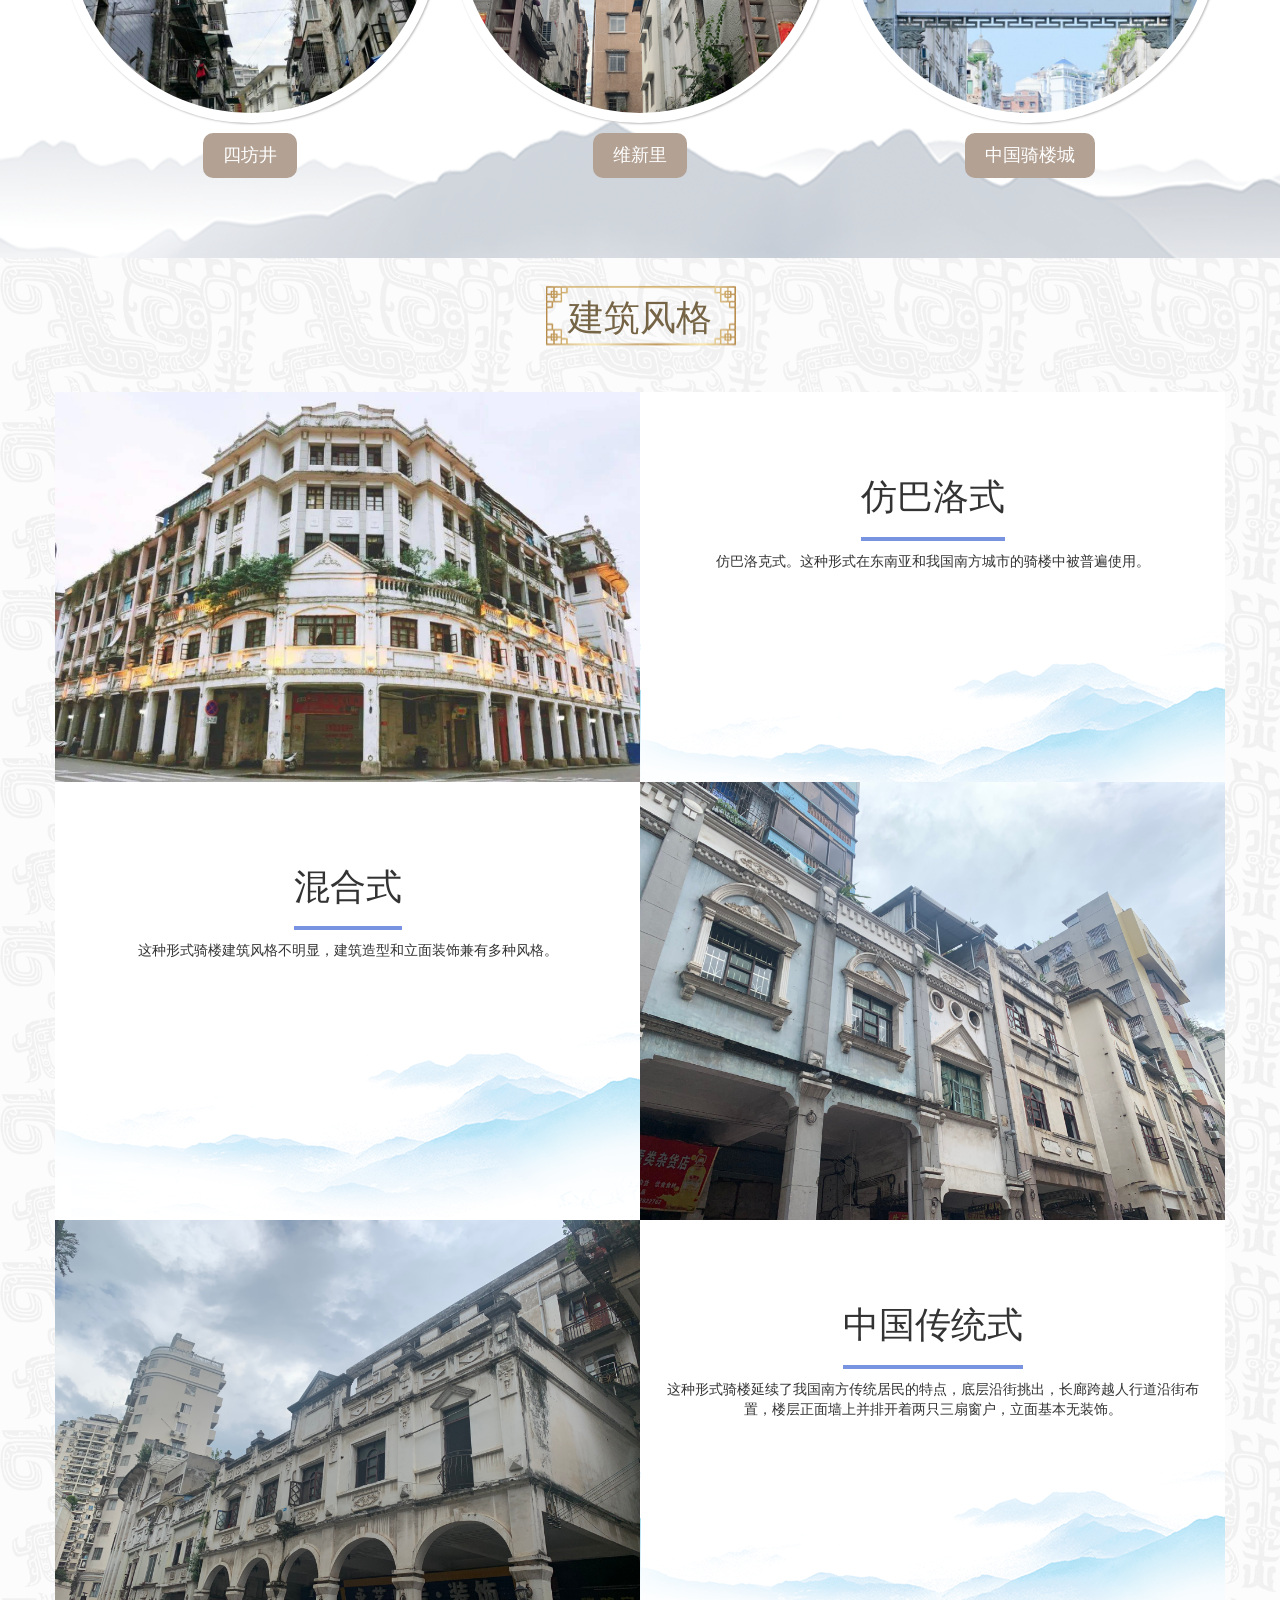
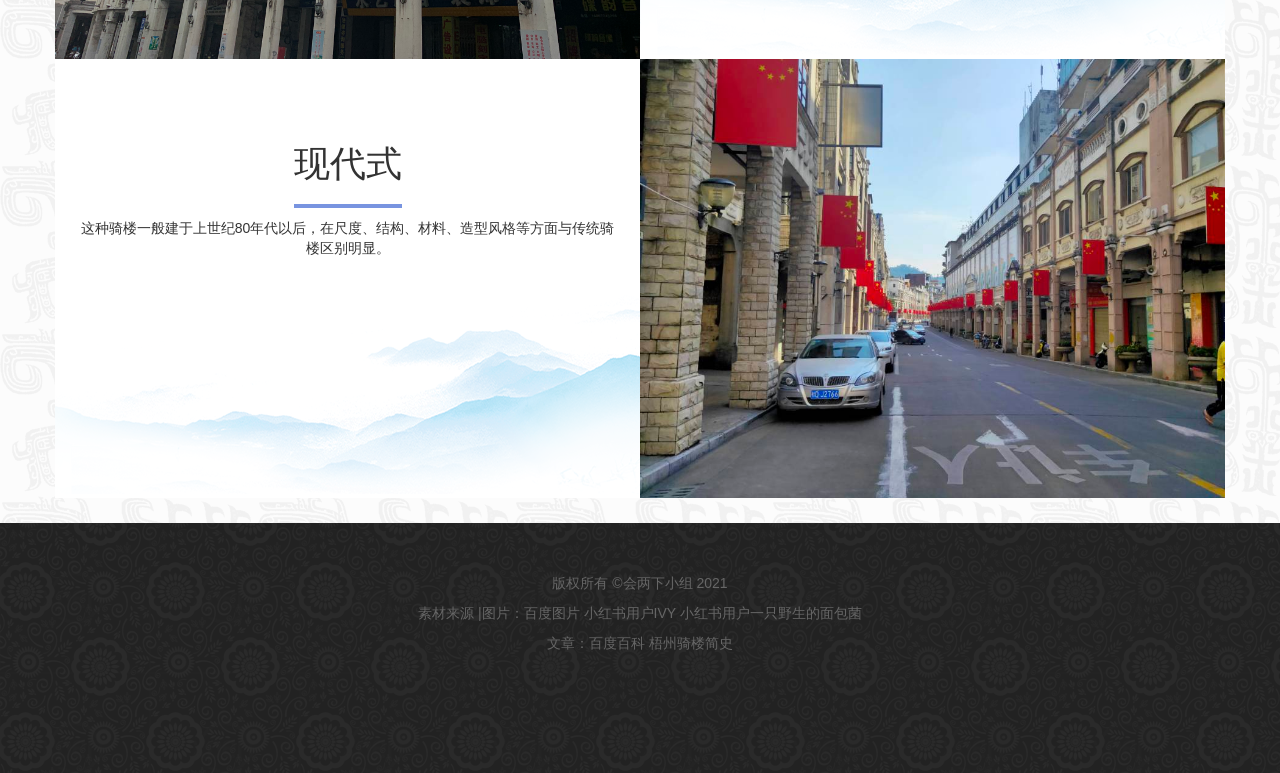
<file: wenhua.html>
<!doctype html>
<html lang="zh-CN">
  <head>
    <meta charset="utf-8">
    <meta http-equiv="X-UA-Compatible" content="IE=edge">
    <meta name="viewport" content="width=device-width, initial-scale=1">
    <!-- 上述3个meta标签*必须*放在最前面，任何其他内容都*必须*跟随其后！ -->
    <title>梧州骑楼城</title>

    <!-- Bootstrap -->
    <!-- <link rel="stylesheet" href="css/reset.css"> -->
    <link rel="stylesheet" href="bootstrap/css/bootstrap.min.css">
    <link rel="stylesheet" href="css/wenhua.css">
    <!-- HTML5 shim 和 Respond.js 是为了让 IE8 支持 HTML5 元素和媒体查询（media queries）功能 -->
    <!-- 警告：通过 file:// 协议（就是直接将 html 页面拖拽到浏览器中）访问页面时 Respond.js 不起作用 -->
    <!--[if lt IE 9]>
      <script src="https://cdn.jsdelivr.net/npm/html5shiv@3.7.3/dist/html5shiv.min.js"></script>
      <script src="https://cdn.jsdelivr.net/npm/respond.js@1.4.2/dest/respond.min.js"></script>
    <![endif]-->
  </head>

  <body>

    <div class="wap">
      <div class="container bianbg">
          <div class="row">
              <div class="col-lg-3 hidden-sm hidden-xs hidden-md">
                  <a href="index.html">
                  <img src="images/lg.png" alt="" class="logo">
                  </a>
              </div>
              <ul class="nav nav-pills">
                  <li role="presentation"><a href="index.html">首页</a></li>
                  <li role="presentation"><a href="lishi.html">历史</a></li>
                  <li role="presentation"><a href="wenhua.html">文化</a></li>
                  <li role="presentation"><a href="yingxiang.html">风采</a></li>
              </ul>
          </div>   
      </div>
  </div>

    <div class="banner">
      <img src="images/QQ图片202106081056551.png" class="img-responsive center-block" alt="Responsive image">
      <!-- <p class="hidden-sm hidden-xs hidden-md">wuzhou qiloucheng</p> -->
  </div>

    <!-- <div class="container">
      <div class="row">
        <div class="col-lg-2 col-lg-offset-5 wenzi1 col-md-4 col-md-offset-4 col-sm-4 col-sm-offset-4 col-xs-4 col-xs-offset-4">
          <h1>建筑风格</h1>
        </div>
      </div>
    </div> -->

    <div class="container biaot">
      <div class="biaobg">
         <h1>文化定位</h1>
       </div>
   </div>

   <div class="container">
     <div class="row">
      <div class="col-lg-6 wen1">
        <div class="wen2">
           <img src="images/wen1.png" alt="">
           <h2>梧州老字号特色小吃街</h2>
           <p>中国当代著名国学家、文化学者肖健指出，骑楼城是梧州近现代百年商贸繁华的历史见证。骑楼城是梧州“百年两广商埠”辉煌历史的见证。22条骑楼街道交错分布在骑楼城内，汇聚了超过500座骑楼建筑。
            </p>
       </div>
     </div>
       <div class="col-lg-6 wen1">
         <div class="wen2">
            <img src="images/wen2.png" alt="">
            <h2>梧州岭南骑楼特色建筑群</h2>
            <p>梧州老字号特色小吃街是梧州本土特色美食文化的传承地，岭南美食文化百川汇流之地。骑楼   城是梧州近现代百年商贸繁华的历史见证，街区设在骑楼城，是展示梧州本土乃至岭南地区特色美  食文化。</p>
        </div>
      </div>
     </div>
   </div>

    <div class="container biaot">
       <div class="biaobg">
          <h1>骑楼牌坊</h1>
        </div>
    </div>

<div class="bg1">
    <div class="container">
      <div class="row">
        <div class="col-lg-4 yuantu col-lg-4 col-md-4 col-sm-4 col-xs-6">
            <img src="images/yuantu1.png" class="img-responsive img-circle" alt="Responsive image">
            <div class="wz"><p>四坊井</p></div>
        </div>
        <div class="col-lg-4 yuantu col-lg-4 col-md-4 col-sm-4 col-xs-6">
          <img src="images/yuantu2.png" class="img-responsive img-circle" alt="Responsive image">
          <div class="wz"><p>维新里</p></div>
        </div>
        <div class="col-lg-4 yuantu col-lg-4 col-md-4 col-sm-4 col-xs-6">
           <img src="images/yuantu3.png" class="img-responsive img-circle"    alt="Responsive image">
           <div class="wz"><p>中国骑楼城</p></div>
        </div>
      </div>
    </div>
  </div>

  <div class="container biaot">
    <div class="biaobg">
       <h1>建筑风格</h1>
     </div>
 </div>


<div class="mg">
    <div class="container">
      <div class="row bg">
        <div class="col-lg-6 tp">
          <img src="images/骑楼5.jpg"class="img-responsive tp" alt="Responsive image">
        </div>
        <div class="col-lg-6 wb">
          <h1>仿巴洛式</h1>
          <p>仿巴洛克式。这种形式在东南亚和我国南方城市的骑楼中被普遍使用。</p>
        </div>
      </div>
      <div class="row bg">
        <div class="col-lg-6 wb">
          <h1>混合式</h1>
          <p>这种形式骑楼建筑风格不明显，建筑造型和立面装饰兼有多种风格。</p>
        </div>
        <div class="col-lg-6 tp">
          
          <img src="images/IMG_6785.JPG"class="img-responsive tp" alt="Responsive image">
        </div>
      </div>
      <div class="row bg">
        <div class="col-lg-6 tp">
          <img src="images/IMG_6780.JPG"class="img-responsive tp" alt="Responsive image">
        </div>
        <div class="col-lg-6 wb">
          <h1>中国传统式</h1>
          <p>这种形式骑楼延续了我国南方传统居民的特点，底层沿街挑出，长廊跨越人行道沿街布置，楼层正面墙上并排开着两只三扇窗户，立面基本无装饰。</p>
        </div>
      </div>
      <div class="row bg">
        <div class="col-lg-6 wb">
          
          <h1>现代式</h1>
          <p>这种骑楼一般建于上世纪80年代以后，在尺度、结构、材料、造型风格等方面与传统骑楼区别明显。</p>
        </div>
        <div class="col-lg-6 tp">
          <img src="images/QQ图片20210608105555.jpg"class="img-responsive tp" alt="Responsive image">
        </div>
      </div>
    </div>
  </div>




  <div class="banwei">
    <div class="container">
        <div class="row">
            <div class="col-lg-6 col-lg-offset-3">
                <p>版权所有 ©会两下小组 2021</p>
                <p>素材来源 |图片：百度图片 小红书用户IVY 小红书用户一只野生的面包菌</p>
                <p>文章：百度百科 梧州骑楼简史</p>  
            </div>
        </div>
    </div>
</div> 


    <!-- jQuery (Bootstrap 的所有 JavaScript 插件都依赖 jQuery，所以必须放在前边) -->
    <script src="css/jquery.min.js"></script>
    <!-- 加载 Bootstrap 的所有 JavaScript 插件。你也可以根据需要只加载单个插件。 -->
    <script src="css/bootstrap.min.js"></script>

  </body>
</html>
</file>
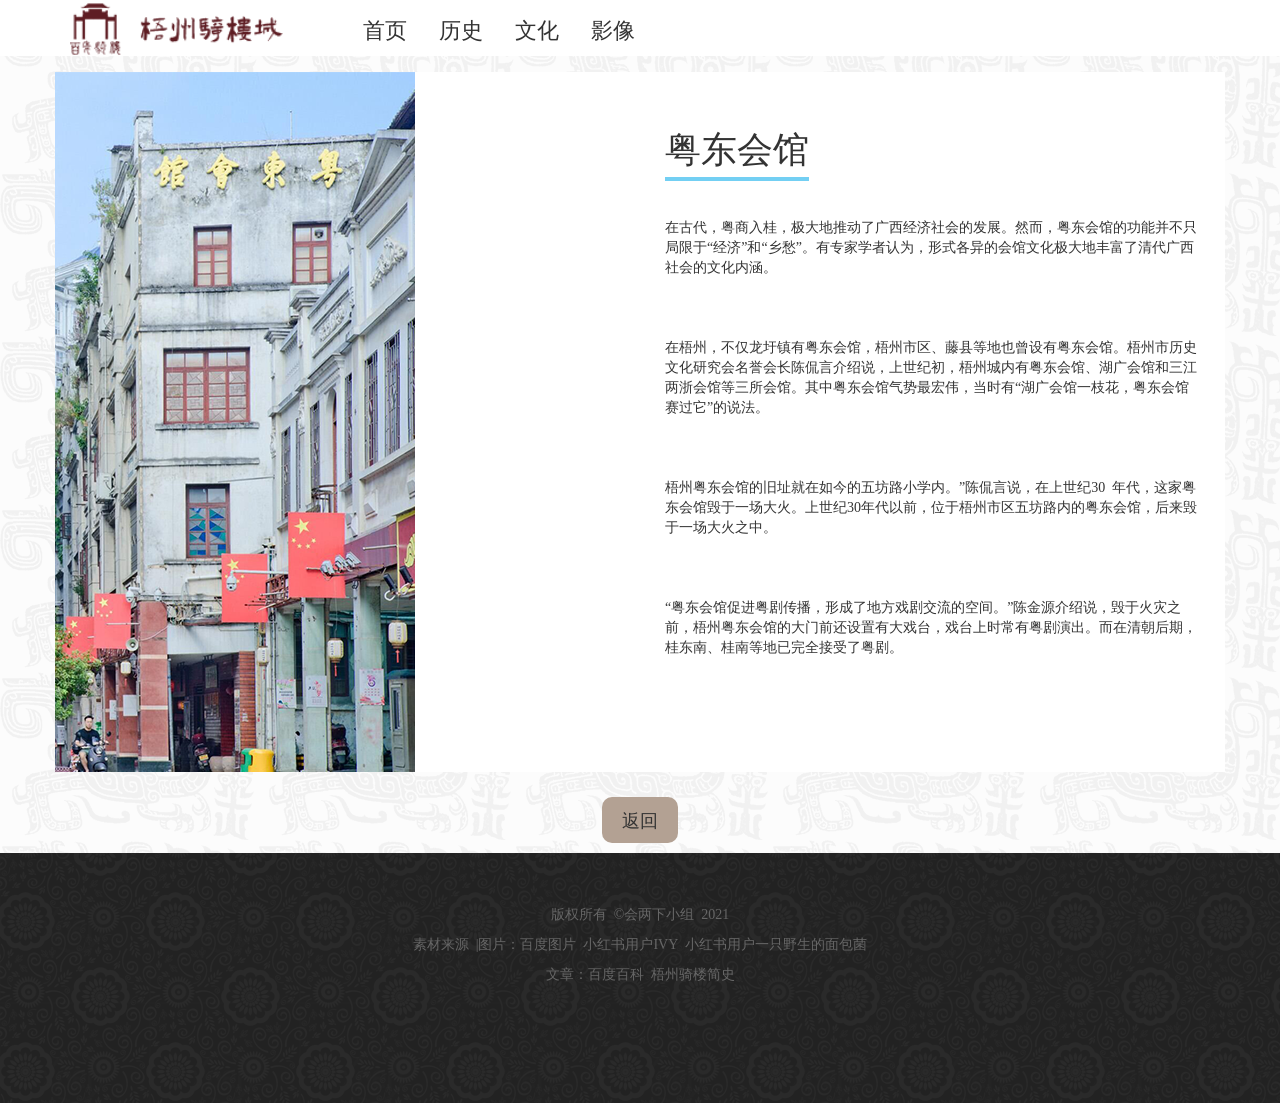
<file: yizhi1.html>
<!doctype html>
<html lang="zh-CN">
  <head>
    <meta charset="utf-8">
    <meta http-equiv="X-UA-Compatible" content="IE=edge">
    <meta name="viewport" content="width=device-width, initial-scale=1">
    <!-- 上述3个meta标签*必须*放在最前面，任何其他内容都*必须*跟随其后！ -->
    <title>梧州骑楼城</title>

    <!-- Bootstrap -->
    <!-- <link rel="stylesheet" href="css/reset.css"> -->
    <link rel="stylesheet" href="bootstrap/css/bootstrap.min.css">
    <link rel="stylesheet" href="css/yizhi1.css">
    <!-- HTML5 shim 和 Respond.js 是为了让 IE8 支持 HTML5 元素和媒体查询（media queries）功能 -->
    <!-- 警告：通过 file:// 协议（就是直接将 html 页面拖拽到浏览器中）访问页面时 Respond.js 不起作用 -->
    <!--[if lt IE 9]>
      <script src="https://cdn.jsdelivr.net/npm/html5shiv@3.7.3/dist/html5shiv.min.js"></script>
      <script src="https://cdn.jsdelivr.net/npm/respond.js@1.4.2/dest/respond.min.js"></script>
    <![endif]-->
  </head>

  <body>

    <div class="wap">
        <div class="container bianbg">
            <div class="row">
                <div class="col-lg-3 hidden-sm hidden-xs hidden-md">
                    <a href="shouye.html">
                    <img src="images/lg.png" alt="" class="logo">
                    </a>
                </div>
                <ul class="nav nav-pills">
                    <li role="presentation"><a href="index.html">首页</a></li>
                    <li role="presentation"><a href="lishi.html">历史</a></li>
                    <li role="presentation"><a href="wenhua.html">文化</a></li>
                    <li role="presentation"><a href="yingxiang.html">影像</a></li>
                </ul>
            </div>   
        </div>
    </div>


    



    <div class="container">
        <div class="row">
            <div class="col-lg-12 tup">
              <div class="row bg">
                <div class="col-lg-6 tp">
                  <img src="images/1.png"class="img-responsive tp" alt="Responsive image">
                </div>
                <div class="col-lg-6 wz1">
                <h1>粤东会馆</h1>
                <p>在古代，粤商入桂，极大地推动了广西经济社会的发展。然而，粤东会馆的功能并不只局限于“经济”和“乡愁”。有专家学者认为，形式各异的会馆文化极大地丰富了清代广西社会的文化内涵。</p>
                <p>在梧州，不仅龙圩镇有粤东会馆，梧州市区、藤县等地也曾设有粤东会馆。梧州市历史文化研究会名誉会长陈侃言介绍说，上世纪初，梧州城内有粤东会馆、湖广会馆和三江两浙会馆等三所会馆。其中粤东会馆气势最宏伟，当时有“湖广会馆一枝花，粤东会馆赛过它”的说法。</p>
                <p>梧州粤东会馆的旧址就在如今的五坊路小学内。”陈侃言说，在上世纪30 年代，这家粤东会馆毁于一场大火。上世纪30年代以前，位于梧州市区五坊路内的粤东会馆，后来毁于一场大火之中。</p>
                <p>“粤东会馆促进粤剧传播，形成了地方戏剧交流的空间。”陈金源介绍说，毁于火灾之前，梧州粤东会馆的大门前还设置有大戏台，戏台上时常有粤剧演出。而在清朝后期，桂东南、桂南等地已完全接受了粤剧。</p>
              </div>
              </div>
            </div>
        </div>
      </div>
      
        <div class="container vv">
          <div class="wz"><a href="lishi.html"><p>返回</p></a></div>
        </div>
     

        <div class="banwei">
          <div class="container">
              <div class="row">
                  <div class="col-lg-6 col-lg-offset-3">
                      <p>版权所有 ©会两下小组 2021</p>
                      <p>素材来源 |图片：百度图片 小红书用户IVY 小红书用户一只野生的面包菌</p>
                      <p>文章：百度百科 梧州骑楼简史</p>  
                  </div>
              </div>
          </div>
      </div> 
  

    <!-- jQuery (Bootstrap 的所有 JavaScript 插件都依赖 jQuery，所以必须放在前边) -->
    <script src="css/jquery.min.js"></script>
    <!-- 加载 Bootstrap 的所有 JavaScript 插件。你也可以根据需要只加载单个插件。 -->
    <script src="css/bootstrap.min.js"></script>

  </body>
</html>
</file>
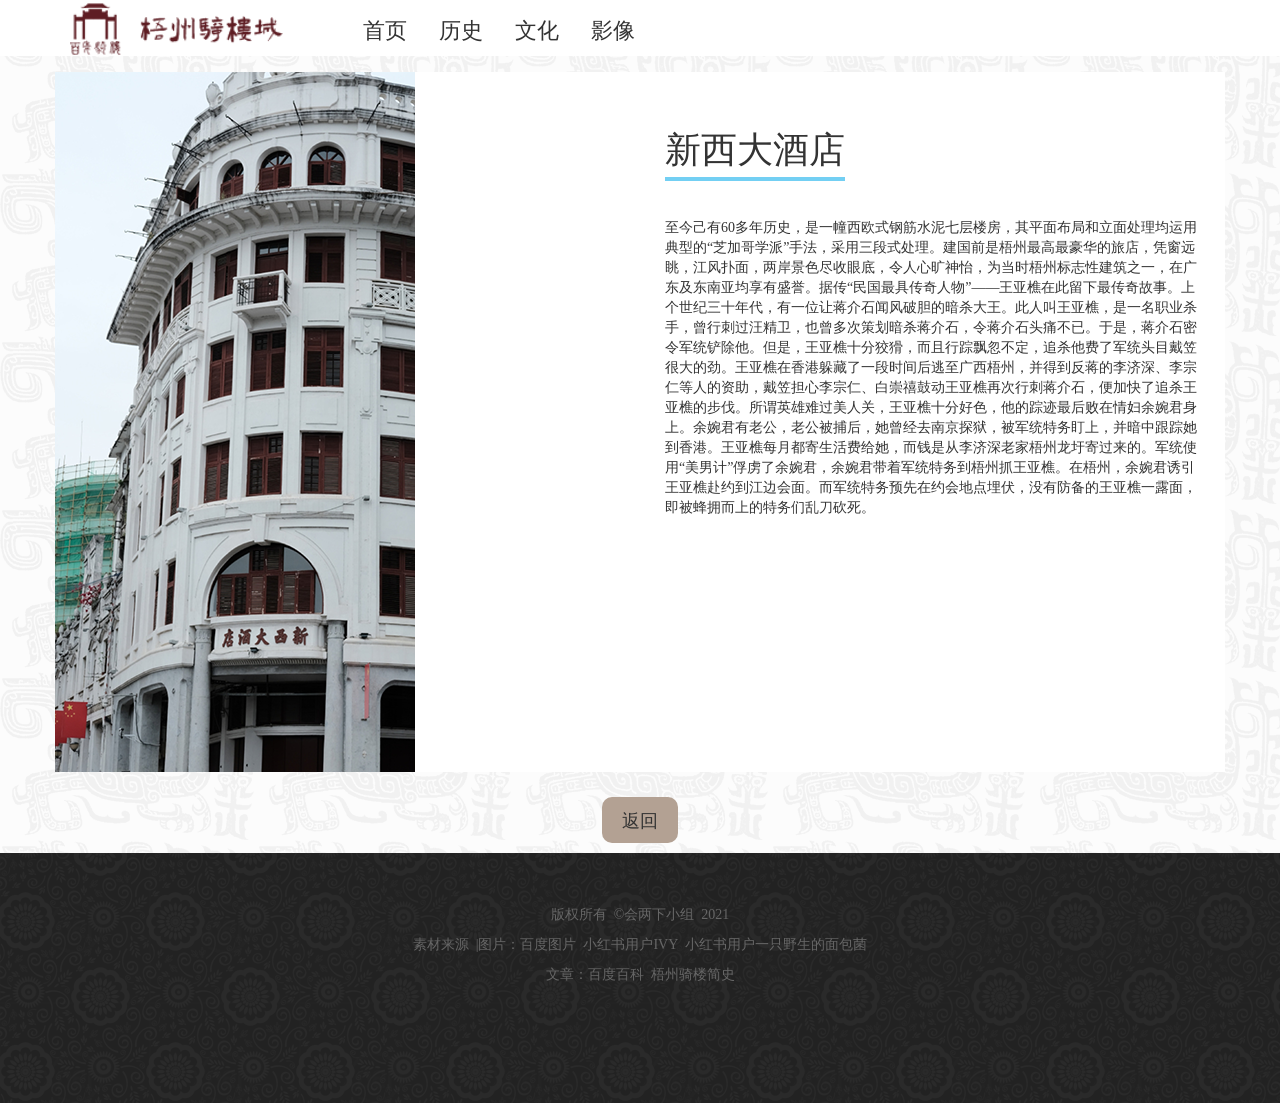
<file: yizhi2.html>
<!doctype html>
<html lang="zh-CN">
  <head>
    <meta charset="utf-8">
    <meta http-equiv="X-UA-Compatible" content="IE=edge">
    <meta name="viewport" content="width=device-width, initial-scale=1">
    <!-- 上述3个meta标签*必须*放在最前面，任何其他内容都*必须*跟随其后！ -->
    <title>梧州骑楼城</title>

    <!-- Bootstrap -->
    <!-- <link rel="stylesheet" href="css/reset.css"> -->
    <link rel="stylesheet" href="bootstrap/css/bootstrap.min.css">
    <link rel="stylesheet" href="css/yizhi1.css">
    <!-- HTML5 shim 和 Respond.js 是为了让 IE8 支持 HTML5 元素和媒体查询（media queries）功能 -->
    <!-- 警告：通过 file:// 协议（就是直接将 html 页面拖拽到浏览器中）访问页面时 Respond.js 不起作用 -->
    <!--[if lt IE 9]>
      <script src="https://cdn.jsdelivr.net/npm/html5shiv@3.7.3/dist/html5shiv.min.js"></script>
      <script src="https://cdn.jsdelivr.net/npm/respond.js@1.4.2/dest/respond.min.js"></script>
    <![endif]-->
  </head>

  <body>

    <div class="wap">
        <div class="container bianbg">
            <div class="row">
                <div class="col-lg-3 hidden-sm hidden-xs hidden-md">
                    <a href="shouye.html">
                    <img src="images/lg.png" alt="" class="logo">
                    </a>
                </div>
                <ul class="nav nav-pills">
                    <li role="presentation"><a href="index.html">首页</a></li>
                    <li role="presentation"><a href="lishi.html">历史</a></li>
                    <li role="presentation"><a href="wenhua.html">文化</a></li>
                    <li role="presentation"><a href="yingxiang.html">影像</a></li>
                </ul>
            </div>   
        </div>
    </div>


    



    <div class="container">
        <div class="row">
            <div class="col-lg-12 tup">
              <div class="row bg">
                <div class="col-lg-6 tp">
                  <img src="images/2.png"class="img-responsive tp" alt="Responsive image">
                </div>
                <div class="col-lg-6 wz1">
                <h1>新西大酒店</h1>
                <p>至今己有60多年历史，是一幢西欧式钢筋水泥七层楼房，其平面布局和立面处理均运用典型的“芝加哥学派”手法，采用三段式处理。建国前是梧州最高最豪华的旅店，凭窗远眺，江风扑面，两岸景色尽收眼底，令人心旷神怡，为当时梧州标志性建筑之一，在广东及东南亚均享有盛誉。据传“民国最具传奇人物”——王亚樵在此留下最传奇故事。上个世纪三十年代，有一位让蒋介石闻风破胆的暗杀大王。此人叫王亚樵，是一名职业杀手，曾行刺过汪精卫，也曾多次策划暗杀蒋介石，令蒋介石头痛不已。于是，蒋介石密令军统铲除他。但是，王亚樵十分狡猾，而且行踪飘忽不定，追杀他费了军统头目戴笠很大的劲。王亚樵在香港躲藏了一段时间后逃至广西梧州，并得到反蒋的李济深、李宗仁等人的资助，戴笠担心李宗仁、白崇禧鼓动王亚樵再次行刺蒋介石，便加快了追杀王亚樵的步伐。所谓英雄难过美人关，王亚樵十分好色，他的踪迹最后败在情妇余婉君身上。余婉君有老公，老公被捕后，她曾经去南京探狱，被军统特务盯上，并暗中跟踪她到香港。王亚樵每月都寄生活费给她，而钱是从李济深老家梧州龙圩寄过来的。军统使用“美男计”俘虏了余婉君，余婉君带着军统特务到梧州抓王亚樵。在梧州，余婉君诱引王亚樵赴约到江边会面。而军统特务预先在约会地点埋伏，没有防备的王亚樵一露面，即被蜂拥而上的特务们乱刀砍死。</p>
                
              </div>
              </div>
            </div>
        </div>
      </div>
      
        <div class="container vv">
          <div class="wz"><a href="lishi.html"><p>返回</p></a></div>
        </div>
     

        <div class="banwei">
          <div class="container">
              <div class="row">
                  <div class="col-lg-6 col-lg-offset-3">
                      <p>版权所有 ©会两下小组 2021</p>
                      <p>素材来源 |图片：百度图片 小红书用户IVY 小红书用户一只野生的面包菌</p>
                      <p>文章：百度百科 梧州骑楼简史</p>  
                  </div>
              </div>
          </div>
      </div> 
  

    <!-- jQuery (Bootstrap 的所有 JavaScript 插件都依赖 jQuery，所以必须放在前边) -->
    <script src="css/jquery.min.js"></script>
    <!-- 加载 Bootstrap 的所有 JavaScript 插件。你也可以根据需要只加载单个插件。 -->
    <script src="css/bootstrap.min.js"></script>

  </body>
</html>
</file>
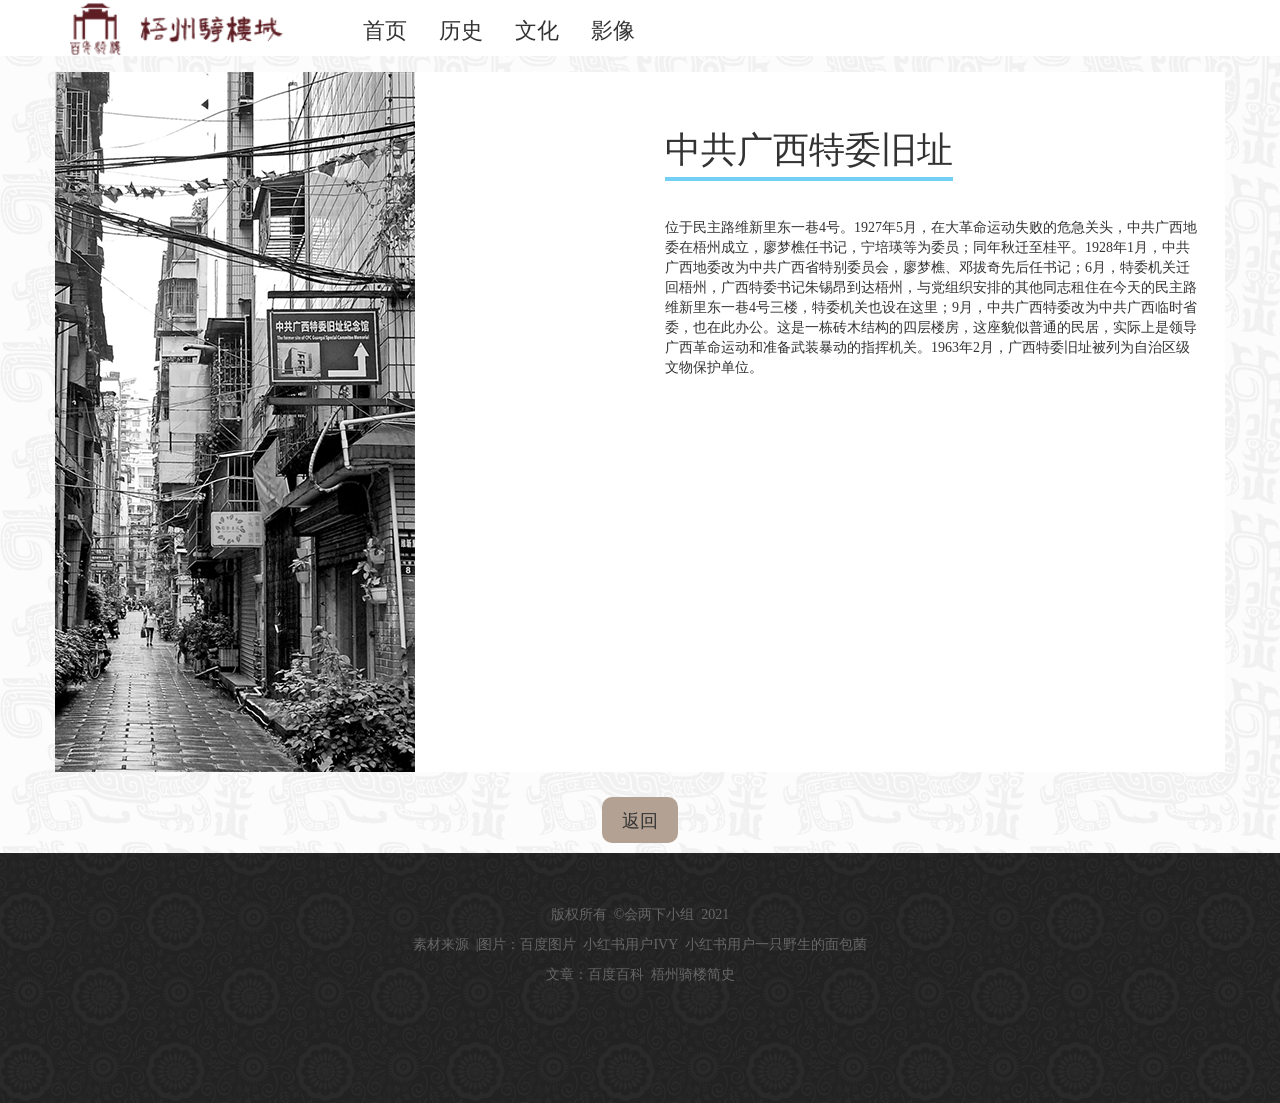
<file: yizhi3.html>
<!doctype html>
<html lang="zh-CN">
  <head>
    <meta charset="utf-8">
    <meta http-equiv="X-UA-Compatible" content="IE=edge">
    <meta name="viewport" content="width=device-width, initial-scale=1">
    <!-- 上述3个meta标签*必须*放在最前面，任何其他内容都*必须*跟随其后！ -->
    <title>梧州骑楼城</title>

    <!-- Bootstrap -->
    <!-- <link rel="stylesheet" href="css/reset.css"> -->
    <link rel="stylesheet" href="bootstrap/css/bootstrap.min.css">
    <link rel="stylesheet" href="css/yizhi1.css">
    <!-- HTML5 shim 和 Respond.js 是为了让 IE8 支持 HTML5 元素和媒体查询（media queries）功能 -->
    <!-- 警告：通过 file:// 协议（就是直接将 html 页面拖拽到浏览器中）访问页面时 Respond.js 不起作用 -->
    <!--[if lt IE 9]>
      <script src="https://cdn.jsdelivr.net/npm/html5shiv@3.7.3/dist/html5shiv.min.js"></script>
      <script src="https://cdn.jsdelivr.net/npm/respond.js@1.4.2/dest/respond.min.js"></script>
    <![endif]-->
  </head>

  <body>

    <div class="wap">
        <div class="container bianbg">
            <div class="row">
                <div class="col-lg-3 hidden-sm hidden-xs hidden-md">
                    <a href="shouye.html">
                    <img src="images/lg.png" alt="" class="logo">
                    </a>
                </div>
                <ul class="nav nav-pills">
                    <li role="presentation"><a href="index.html">首页</a></li>
                    <li role="presentation"><a href="lishi.html">历史</a></li>
                    <li role="presentation"><a href="wenhua.html">文化</a></li>
                    <li role="presentation"><a href="yingxiang.html">影像</a></li>
                </ul>
            </div>   
        </div>
    </div>


    



    <div class="container">
        <div class="row">
            <div class="col-lg-12 tup">
              <div class="row bg">
                <div class="col-lg-6 tp">
                  <img src="images/3.png"class="img-responsive tp" alt="Responsive image">
                </div>
                <div class="col-lg-6 wz1">
                <h1>中共广西特委旧址</h1>
                <p>位于民主路维新里东一巷4号。1927年5月，在大革命运动失败的危急关头，中共广西地委在梧州成立，廖梦樵任书记，宁培瑛等为委员；同年秋迁至桂平。1928年1月，中共广西地委改为中共广西省特别委员会，廖梦樵、邓拔奇先后任书记；6月，特委机关迁回梧州，广西特委书记朱锡昂到达梧州，与党组织安排的其他同志租住在今天的民主路维新里东一巷4号三楼，特委机关也设在这里；9月，中共广西特委改为中共广西临时省委，也在此办公。这是一栋砖木结构的四层楼房，这座貌似普通的民居，实际上是领导广西革命运动和准备武装暴动的指挥机关。1963年2月，广西特委旧址被列为自治区级文物保护单位。</p>
                
              </div>
              </div>
            </div>
        </div>
      </div>
      
        <div class="container vv">
          <div class="wz"><a href="lishi.html"><p>返回</p></a></div>
        </div>
     

        <div class="banwei">
          <div class="container">
              <div class="row">
                  <div class="col-lg-6 col-lg-offset-3">
                      <p>版权所有 ©会两下小组 2021</p>
                      <p>素材来源 |图片：百度图片 小红书用户IVY 小红书用户一只野生的面包菌</p>
                      <p>文章：百度百科 梧州骑楼简史</p>  
                  </div>
              </div>
          </div>
      </div> 
  

    <!-- jQuery (Bootstrap 的所有 JavaScript 插件都依赖 jQuery，所以必须放在前边) -->
    <script src="css/jquery.min.js"></script>
    <!-- 加载 Bootstrap 的所有 JavaScript 插件。你也可以根据需要只加载单个插件。 -->
    <script src="css/bootstrap.min.js"></script>

  </body>
</html>
</file>
<file: css/lishi.css>
body{background-image: url(../images/5-13050GZ015.gif);}
.nav li a{font-size: 22px;color: #333;}
.nav li a:hover{background-color:  rgba(95, 53, 57,0.8);color: #fff;}
.wap, .bianbg{background-color: rgb(255, 255, 255);  height: 56px;}
.logo{width: 100%;}
.wap ul{margin: 3px;}


.banwei{height: 250px;background-image: url(../images/5-120601093402.png);color:rgb(102, 102, 102);text-align: center;}
.banwei .row{padding: 50px;}

a:hover{text-decoration: none;}

/* .wenben1 img{width: 100%;} */
.gaibian{margin: 50px 0px;}
.gaibian .row{text-align: center;}
.wenzi1{margin: 0px;padding: 0px;text-align: center;}
.wenzi1 h1{margin: 50px 0px;font-size: 30px;border-bottom: 3px solid rgb(97, 170, 238);display: inline-block;padding: 10px;}

.pand1{margin: 50px 0px;}
.pand1 .row{text-align: center;}
/* .wenz{height: 500px;width: 500px;background-color: rgba(172, 191, 255,0.8);padding: 30px;} */
.wenzi1 p{padding: 10px;}
.wenzi1 a p{padding:50px 0px;}
.wenzi1 img{width: 100%;}

.hh{background-image: url(../images/5-13050GTF9.png);background-color: rgb(179,161,147);}
.gaibian .row .wenben1:hover{transition:all 0.5s ease;transform: translate(0,-2px);box-shadow: 0px 0px 15px rgba(0,0,0,0.1);}
/* .gaibian img:hover{transform: scale(1.1);}
.gaibian img{transition:all 0.5s ease;} */
.hh a{color: rgb(255, 255, 255);}
.hh{color: #fff;}

.ban{height: 500px;background-image: url(../images/5-120601095139-50.gif);color: #fff;}
.ban .pp1{margin-top: 140px;}
.ban p{font-size: 60px;}
.ban .container .pp{text-align: center;}

.wenzi1{text-align: center;}
.wenzi1 h1{border-bottom: 2px solid rgb(255, 255, 255);display: inline-block;padding: 10px;}

.wenzi2{text-align: center;}

.biaot{text-align: center;}
.biaot h1{display: inline-block;color: rgb(117, 100, 69);}
.biaobg{background-image: url(../images/45.png);display: inline-block;width: 195px;margin: 20px;}

.wenz{width: 570px;height: 740px;background-image: url(../images/zbg.png);padding: 50px 70px;}

.wenzi-2{margin: 30px;border-bottom: 4px solid rgb(120, 148, 224);display: inline-block;padding: 20px 0px;}
</file>
<file: css/wenhua.css>
body{background-image: url(../images/5-13050GZ015.gif);}
.nav li a{font-size: 22px;color: #333;}
.nav li a:hover{background-color:  rgba(95, 53, 57,0.8);color: #fff;}
.wap, .bianbg{background-color: rgb(255, 255, 255);  height: 56px;}
.logo{width: 100%;}
.wap ul{margin: 3px;}


.banwei{height: 250px;background-image: url(../images/5-120601093402.png);color:rgb(102, 102, 102);text-align: center;}
.banwei .row{padding: 50px;}

.wenzi1{text-align: center;}
/* .wenzi1 h1{border-bottom: 3px solid rgb(90, 132, 248);display: inline-block;padding: 10px;} */
/* .tup img{width:555px;height: 736px;} */



.bianse1 img{width:100% ;}




.banner{text-align: center;}

.wenzi1{background-image: url(../images/45.png);background-repeat:no-repeat;}
.wenzi1 h1{color: rgb(117, 100, 69);}

.yuantu{ padding: 5px;text-align: center;}
.yuantu img{box-shadow: 1px 1px 2px #bcbcbc;border: 10px solid #fff;background-color: #fff;}
.yuantu img:hover{box-shadow: 1px 1px 8px #bcbcbc;}

.biaot{text-align: center;}
.biaot h1{display: inline-block;color: rgb(117, 100, 69);}
.biaobg{background-image: url(../images/45.png);display: inline-block;width: 195px;margin: 20px;}

.wz{text-align: center;background-color: rgb(179,161,147);display: inline-block;color: #fff; border-radius: 10px;margin: 10px;}
.wz p{font-size: 18px;padding: 10px 20px;margin: 0px;}

.bg1{height: 520px;background-image: url(../images/bg1.png);background-color: #fff;}

.wen1 img{width: 100%;}
.wen2{text-align: center; border-radius: 10px;background-color: #fff; padding: 0;border: 4px solid rgb(199,164,107);overflow: hidden;}
.wen1 p{padding: 20px;}

.bg{background-image: url(../images/60c39574c99fb.png);background-color: #fff;}
.bg h1{display: inline-block;}
.bg .tp{margin: 0px;padding: 0;}
.bg{padding: 0;}
.wb{padding: 20px;text-align: center;margin: 25px 0px;}
.mg{margin: 25px 0px;}

.wb h1{border-bottom: 4px solid rgb(120, 148, 224);display: inline-block;padding: 20px 0px;}
</file>
<file: css/yizhi1.css>
body{background-image: url(../images/5-13050GZ015.gif);font-family: 'icomoon';}
.nav li a{font-size: 22px;color: #333;}
.nav li a:hover{background-color:  rgba(95, 53, 57,0.8);color: #fff;}
.wap, .bianbg{background-color: rgb(255, 255, 255);  height: 56px;}
.logo{width: 100%;}
.wap ul{margin: 3px;}

.banwei{height: 250px;background-image: url(../images/5-120601093402.png);color:rgb(102, 102, 102);text-align: center;}
.banwei .row{padding: 50px;}

.banner{text-align: center;}

.bg{background-color:rgb(255, 255, 255);}
.bg h1{display: inline-block;border-bottom: 4px solid rgb(115, 207, 243);padding: 10px 0px;}
.bg .tp{margin: 0px;padding: 0;}
.tp img{padding: 0px 25px;}


@font-face {
    font-family: 'icomoon';
    src:  url('../fonts/icomoon.eot?1pmckm');
    src:  url('../fonts/icomoon.eot?1pmckm#iefix') format('embedded-opentype'),
      url('../fonts/icomoon.ttf?1pmckm') format('truetype'),
      url('../fonts/icomoon.woff?1pmckm') format('woff'),
      url('../fonts/icomoon.svg?1pmckm#icomoon') format('svg');

  }

  .vv{text-align: center;}
  .wz{text-align: center;background-color: rgb(179,161,147);display: inline-block;color: #fff; border-radius: 10px;margin: 10px;}
.wz p{font-size: 18px;padding: 10px 20px;margin: 0px;}
.wz a:hover{text-decoration: none;color: rgb(255, 255, 255);}
.wz a{color: #333;}

.tup{margin: 15px 0px;}

.wz1{padding: 25px;}

.wz1 p{padding: 25px 0px;}
</file>
